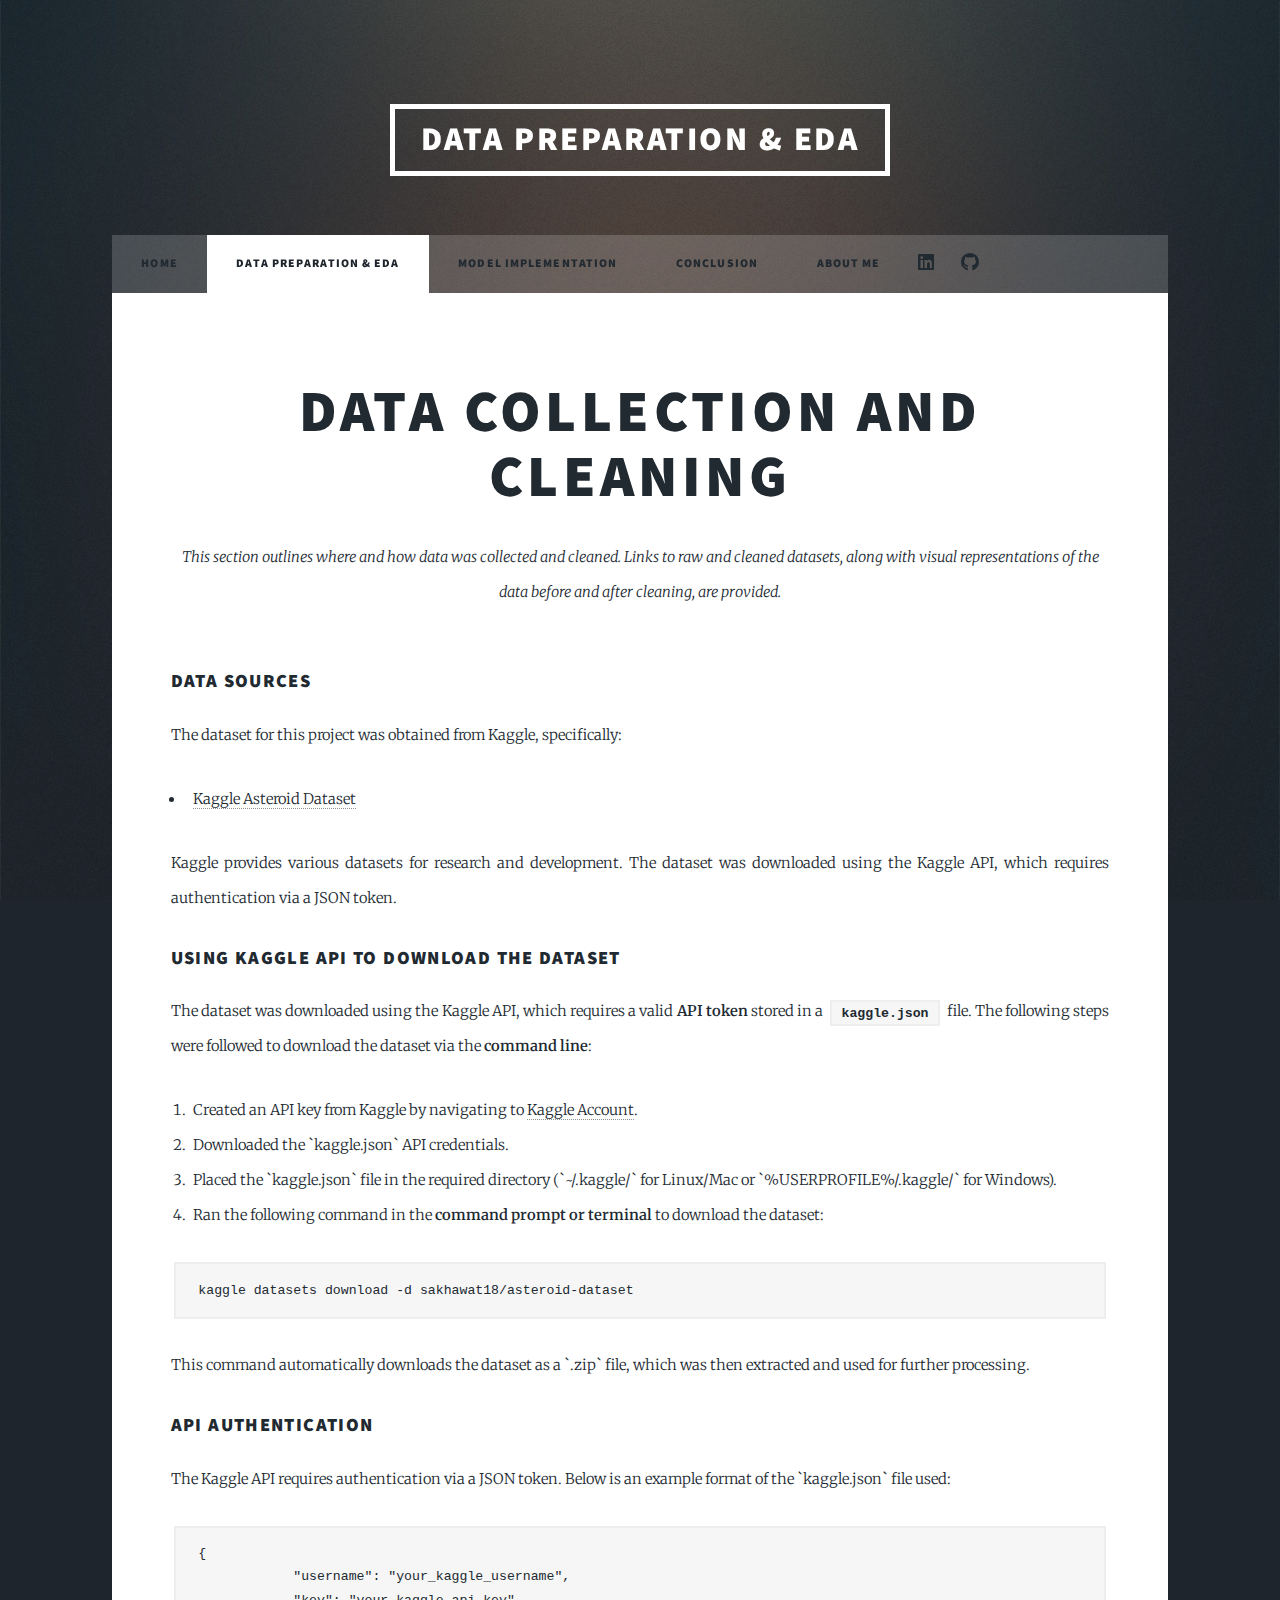
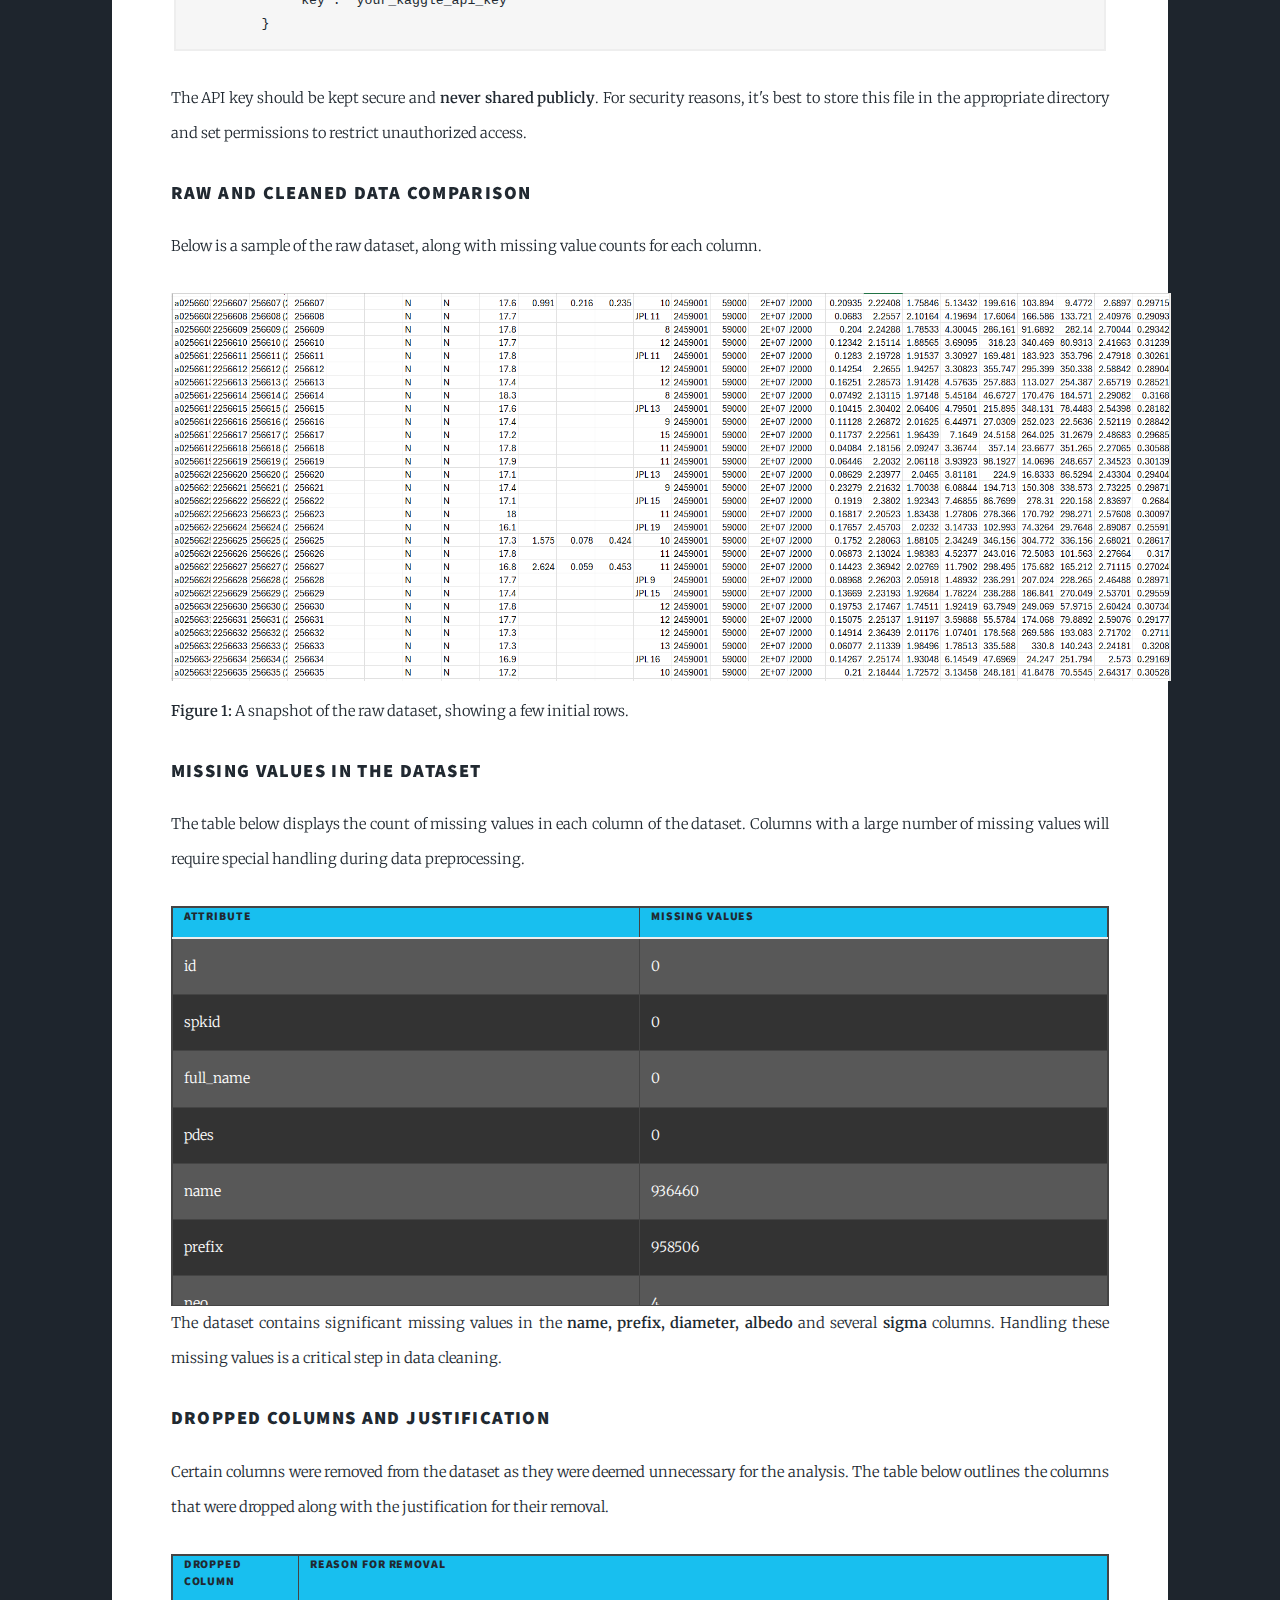
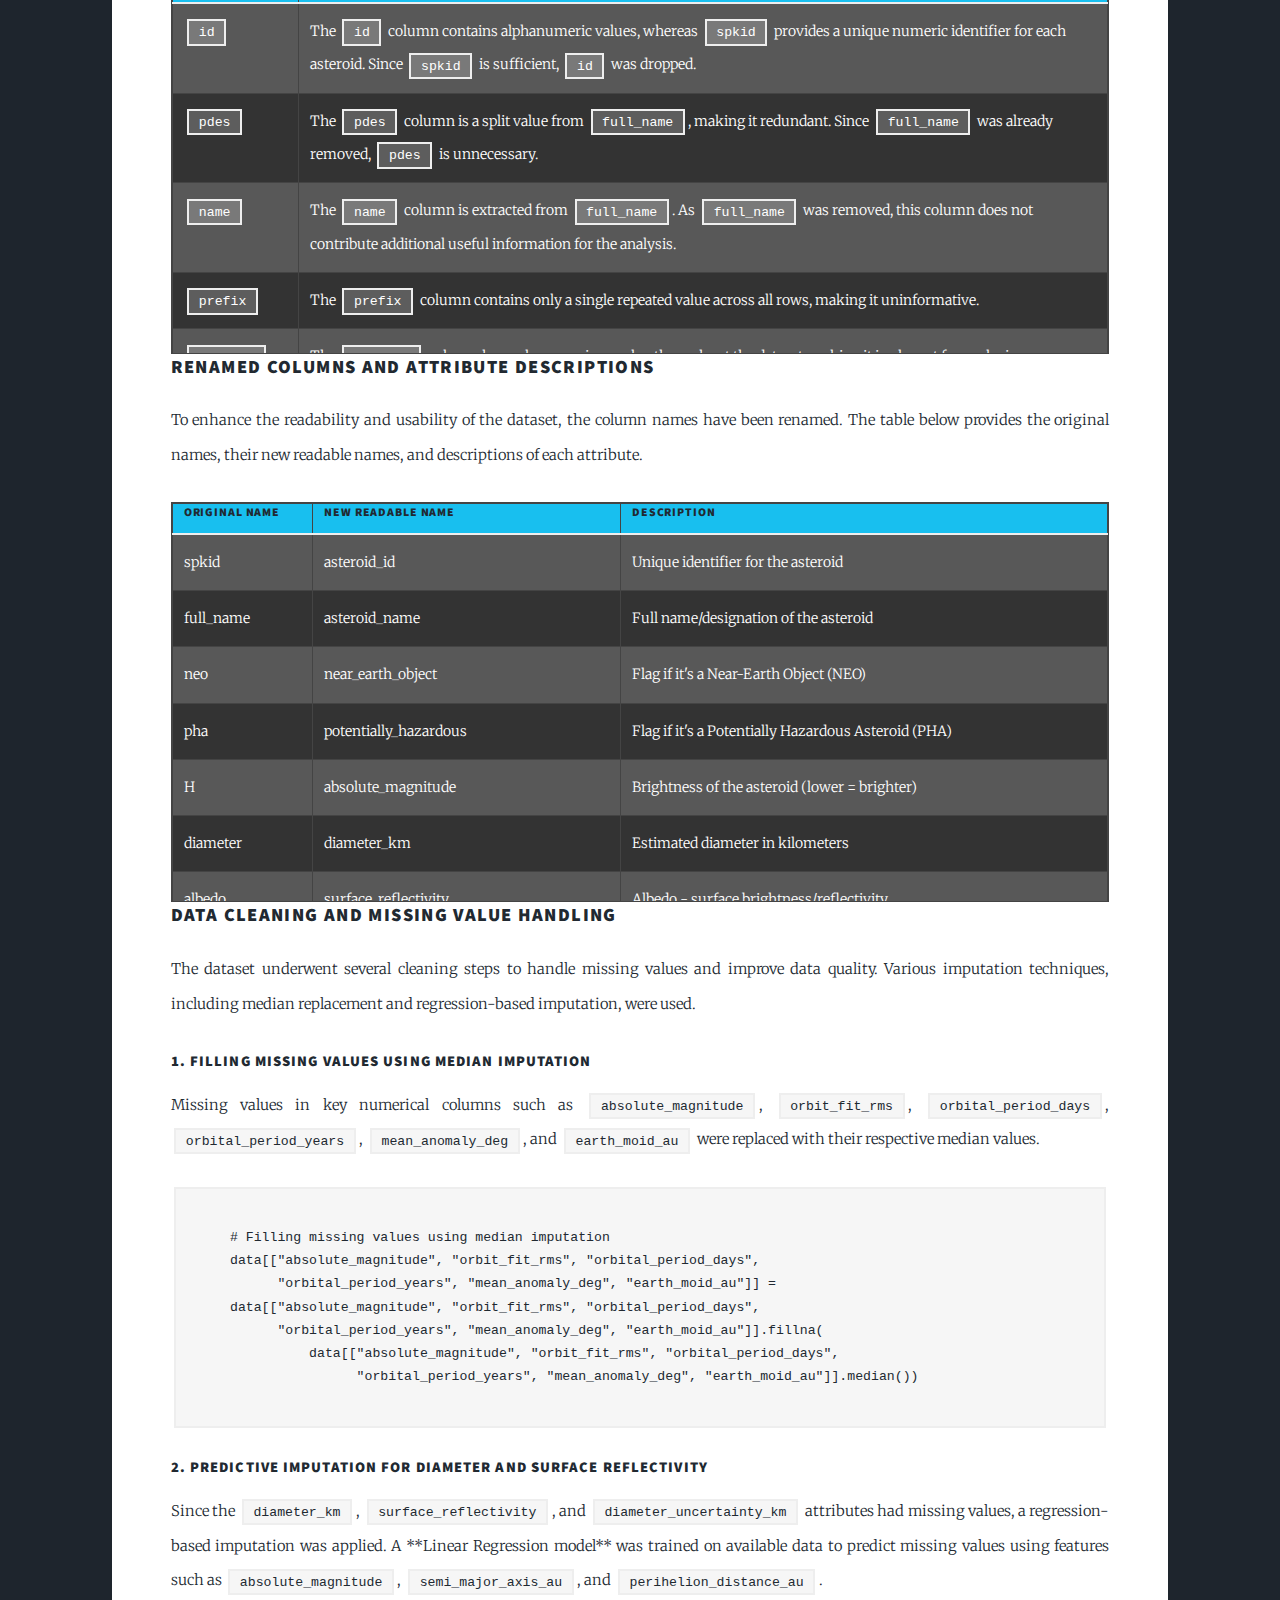
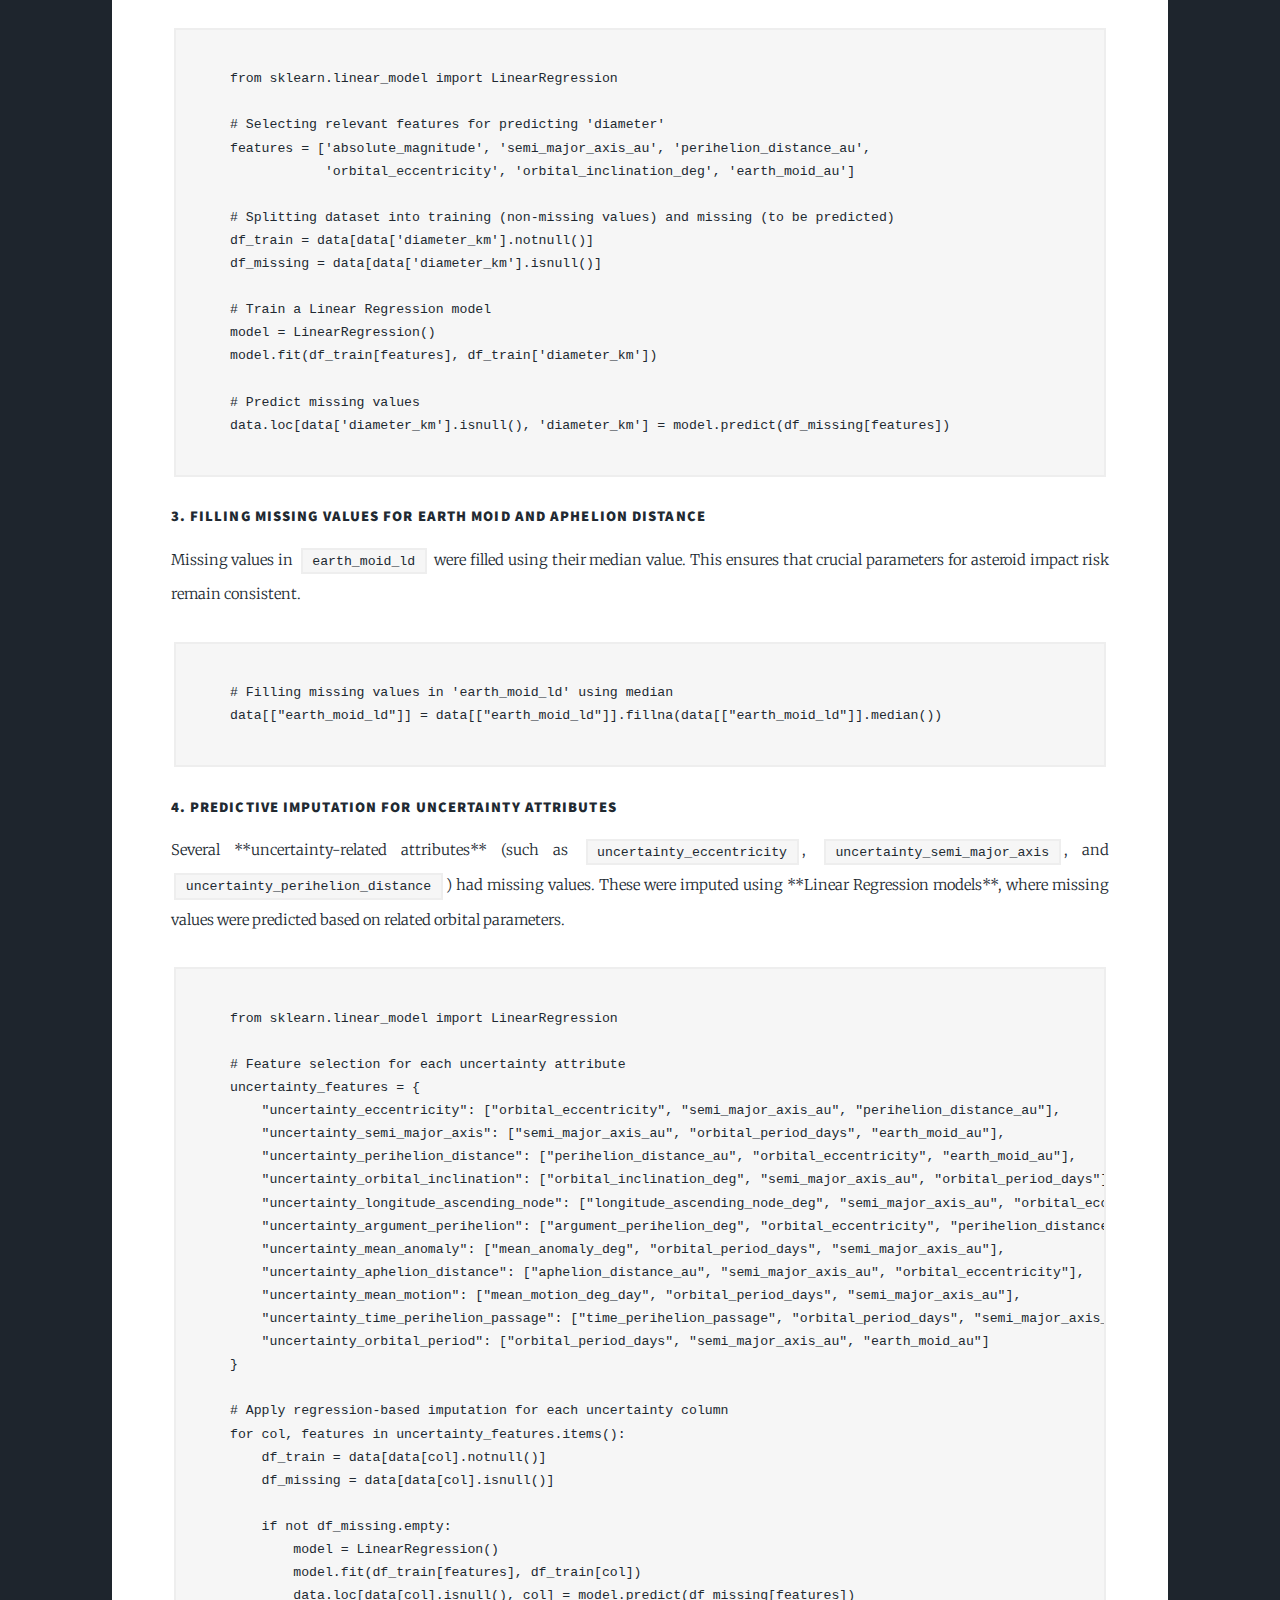
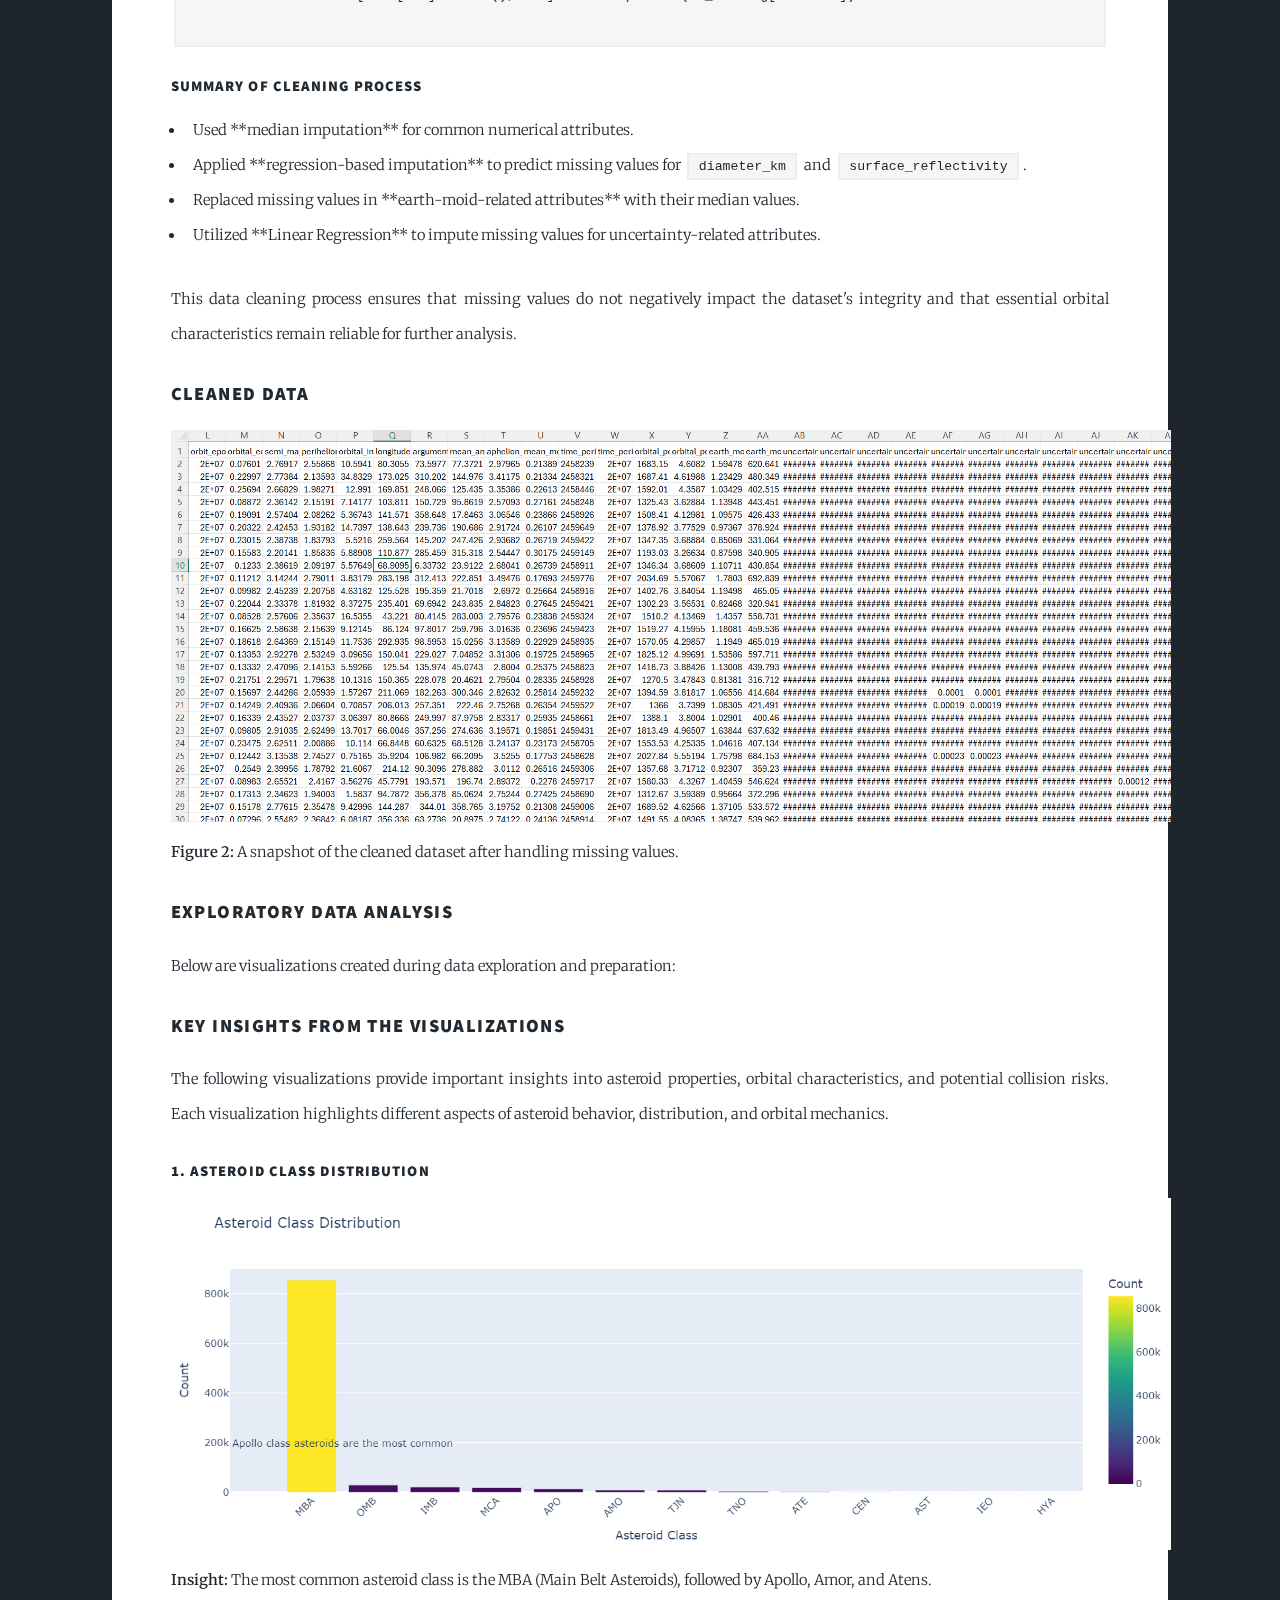
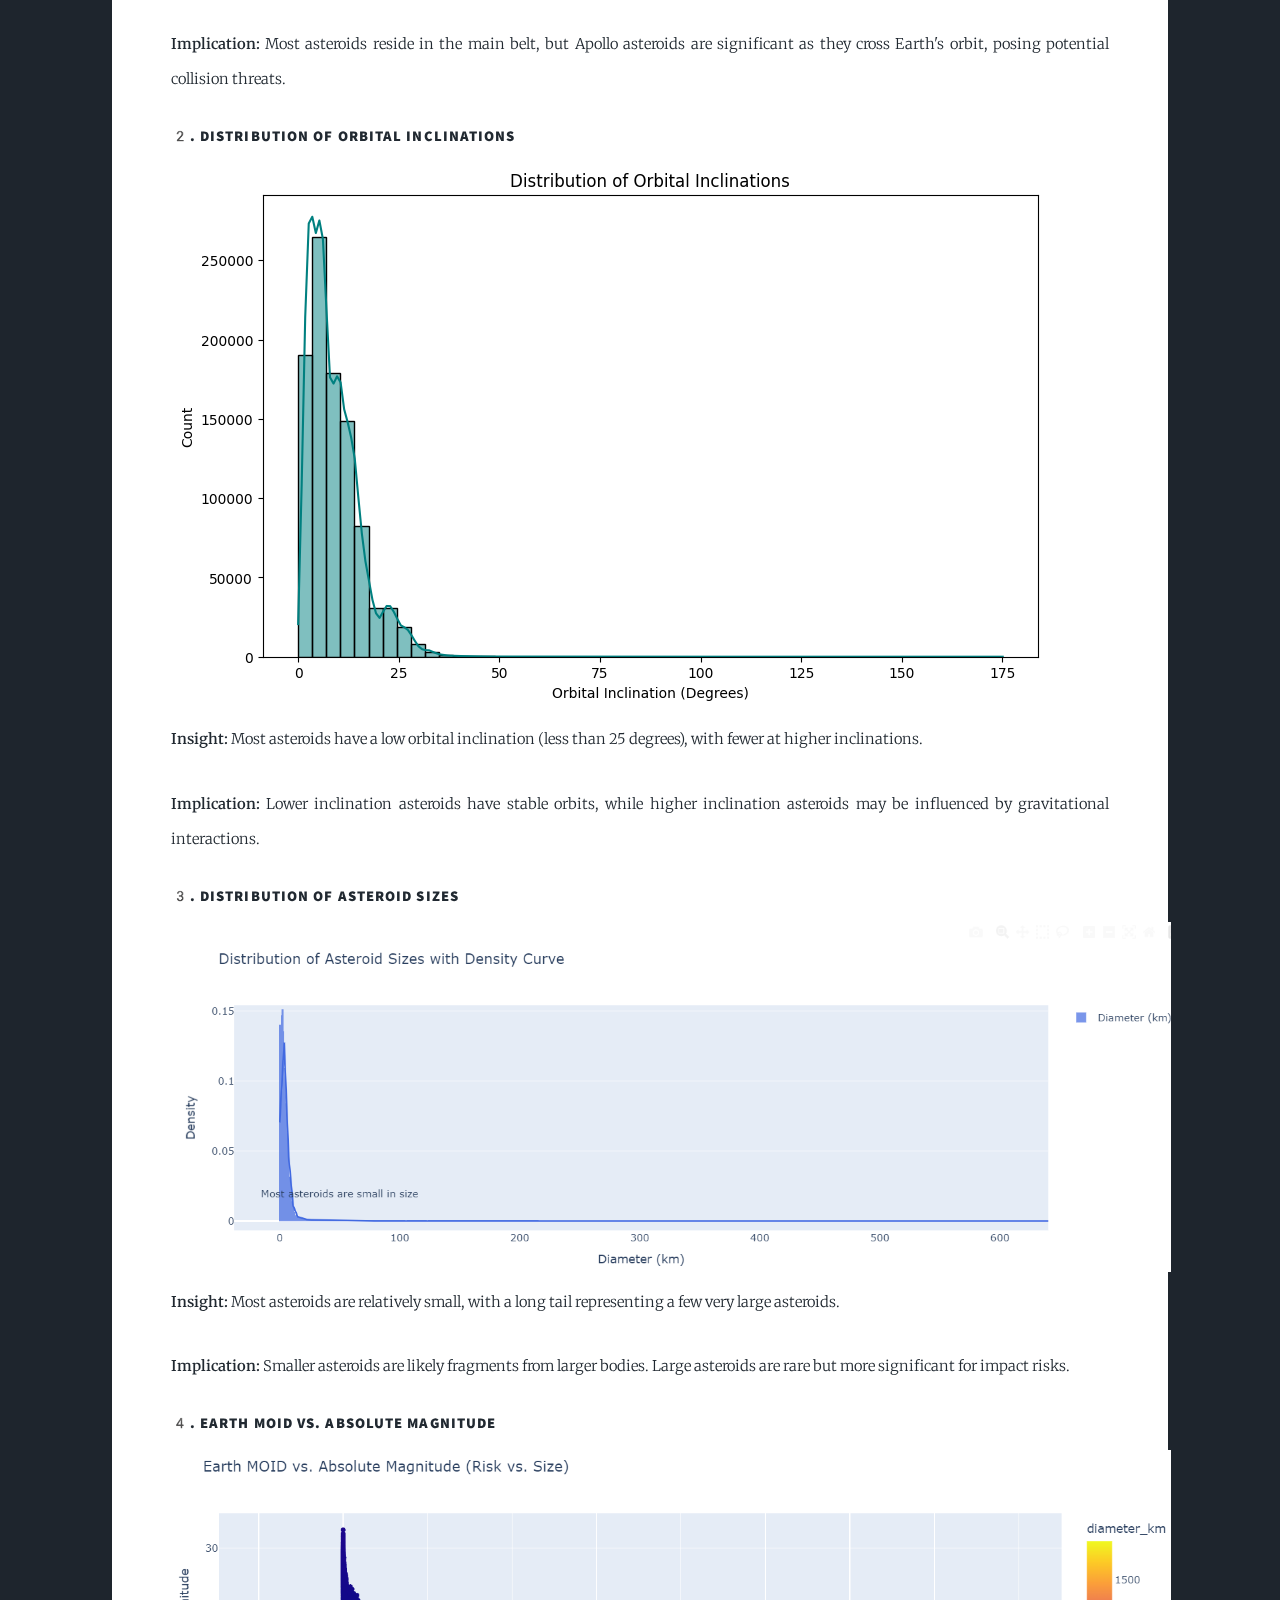
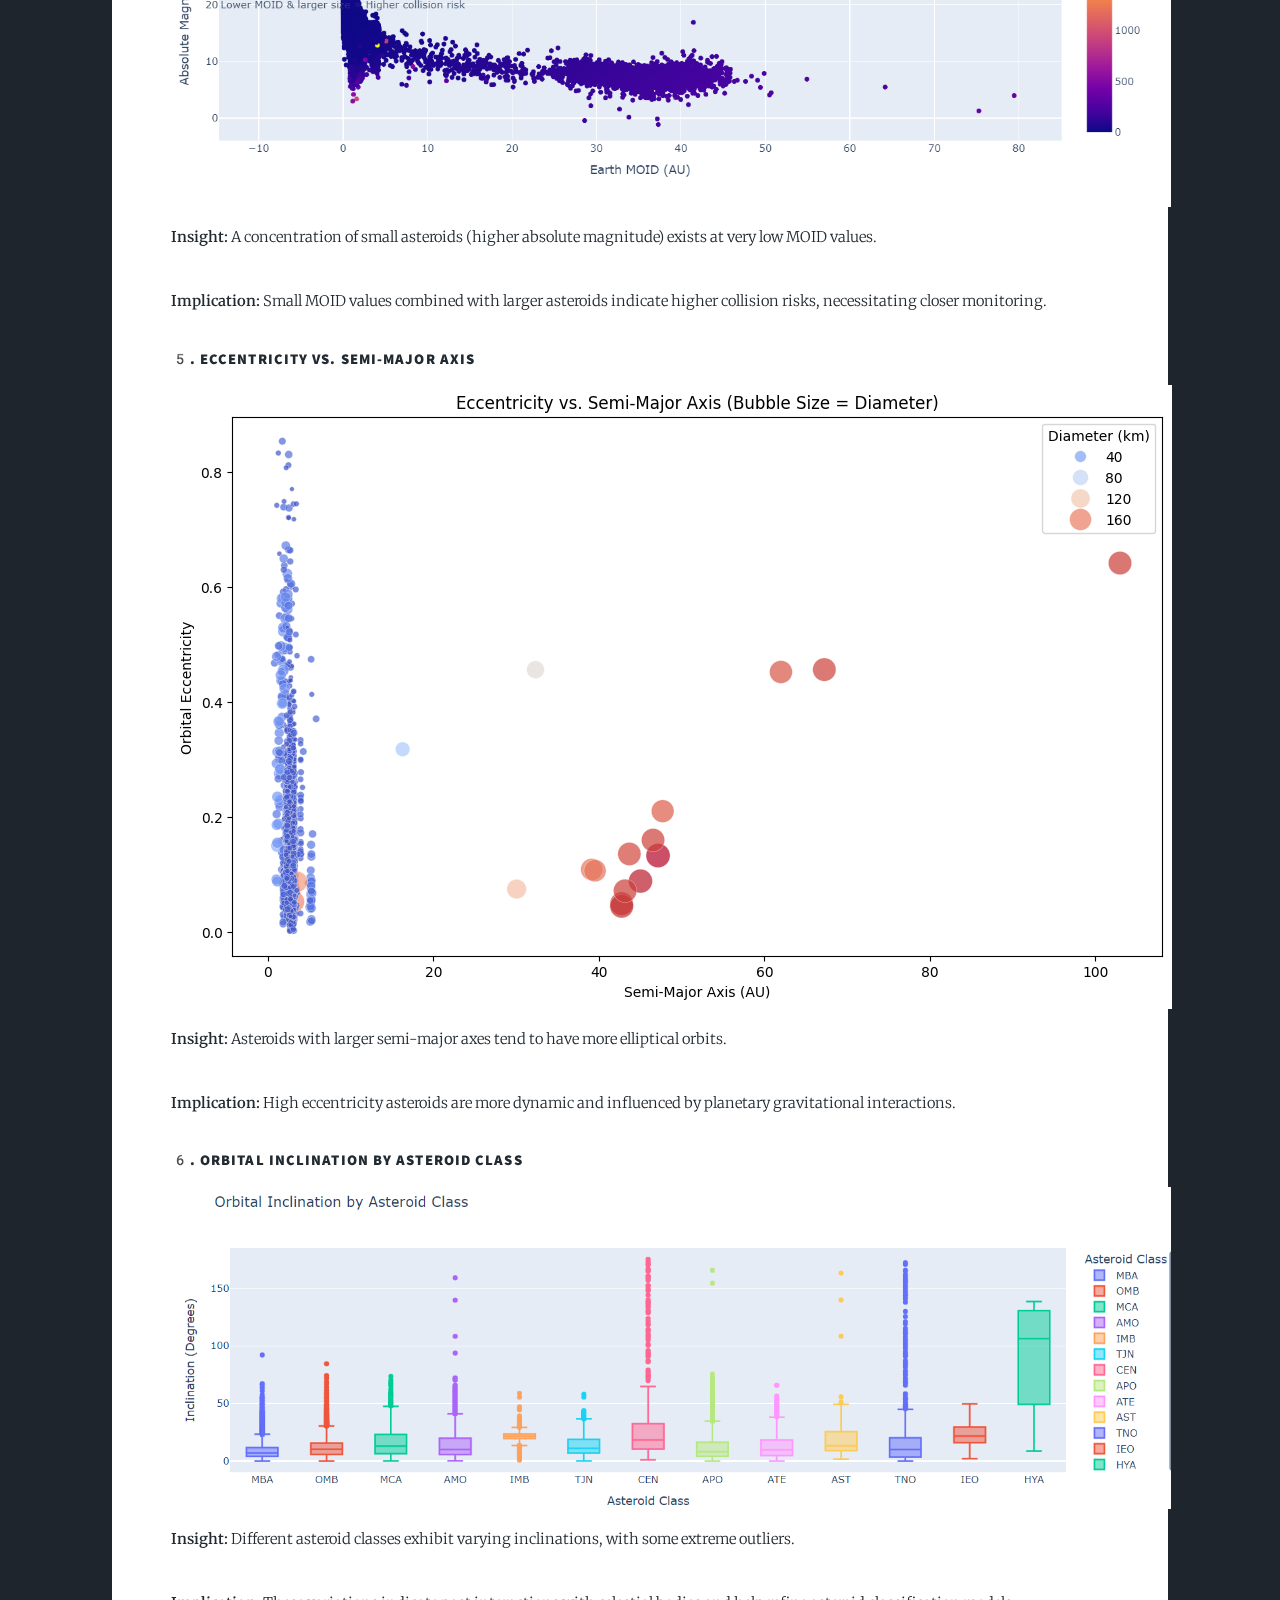
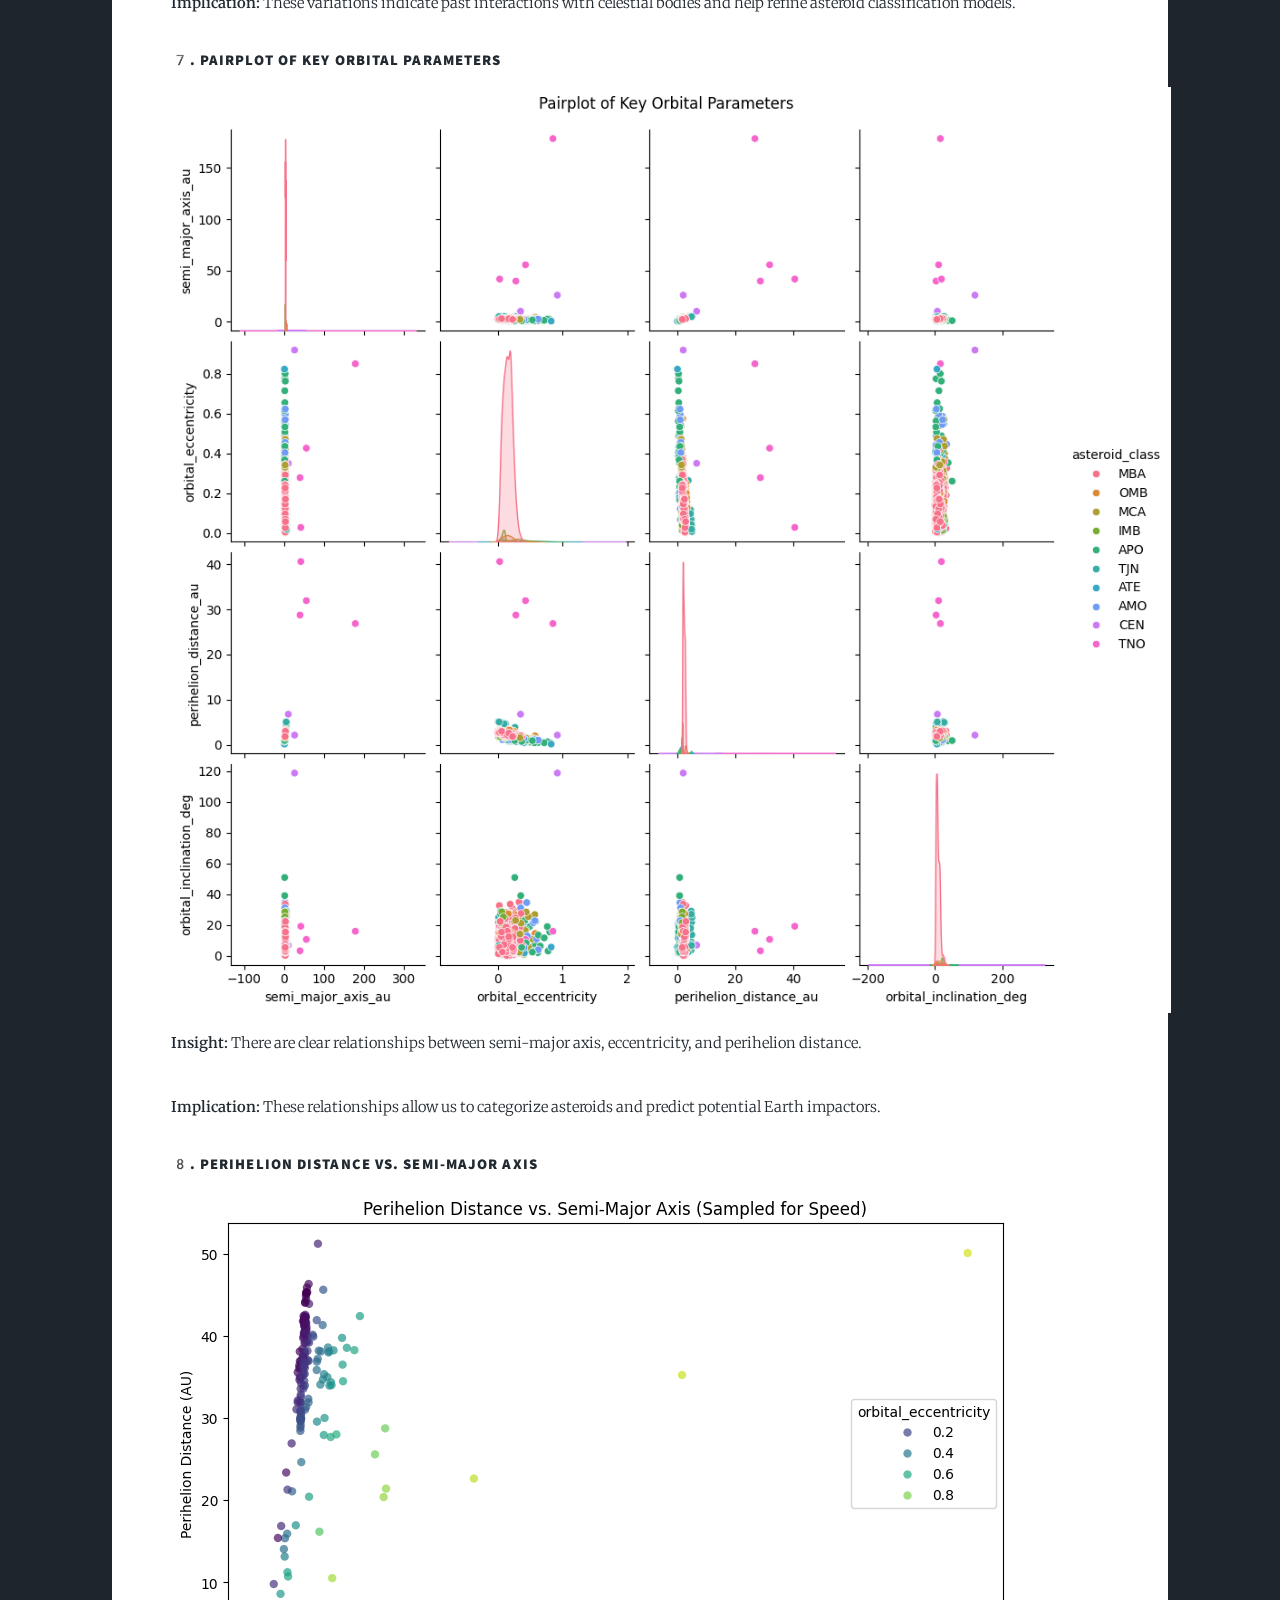
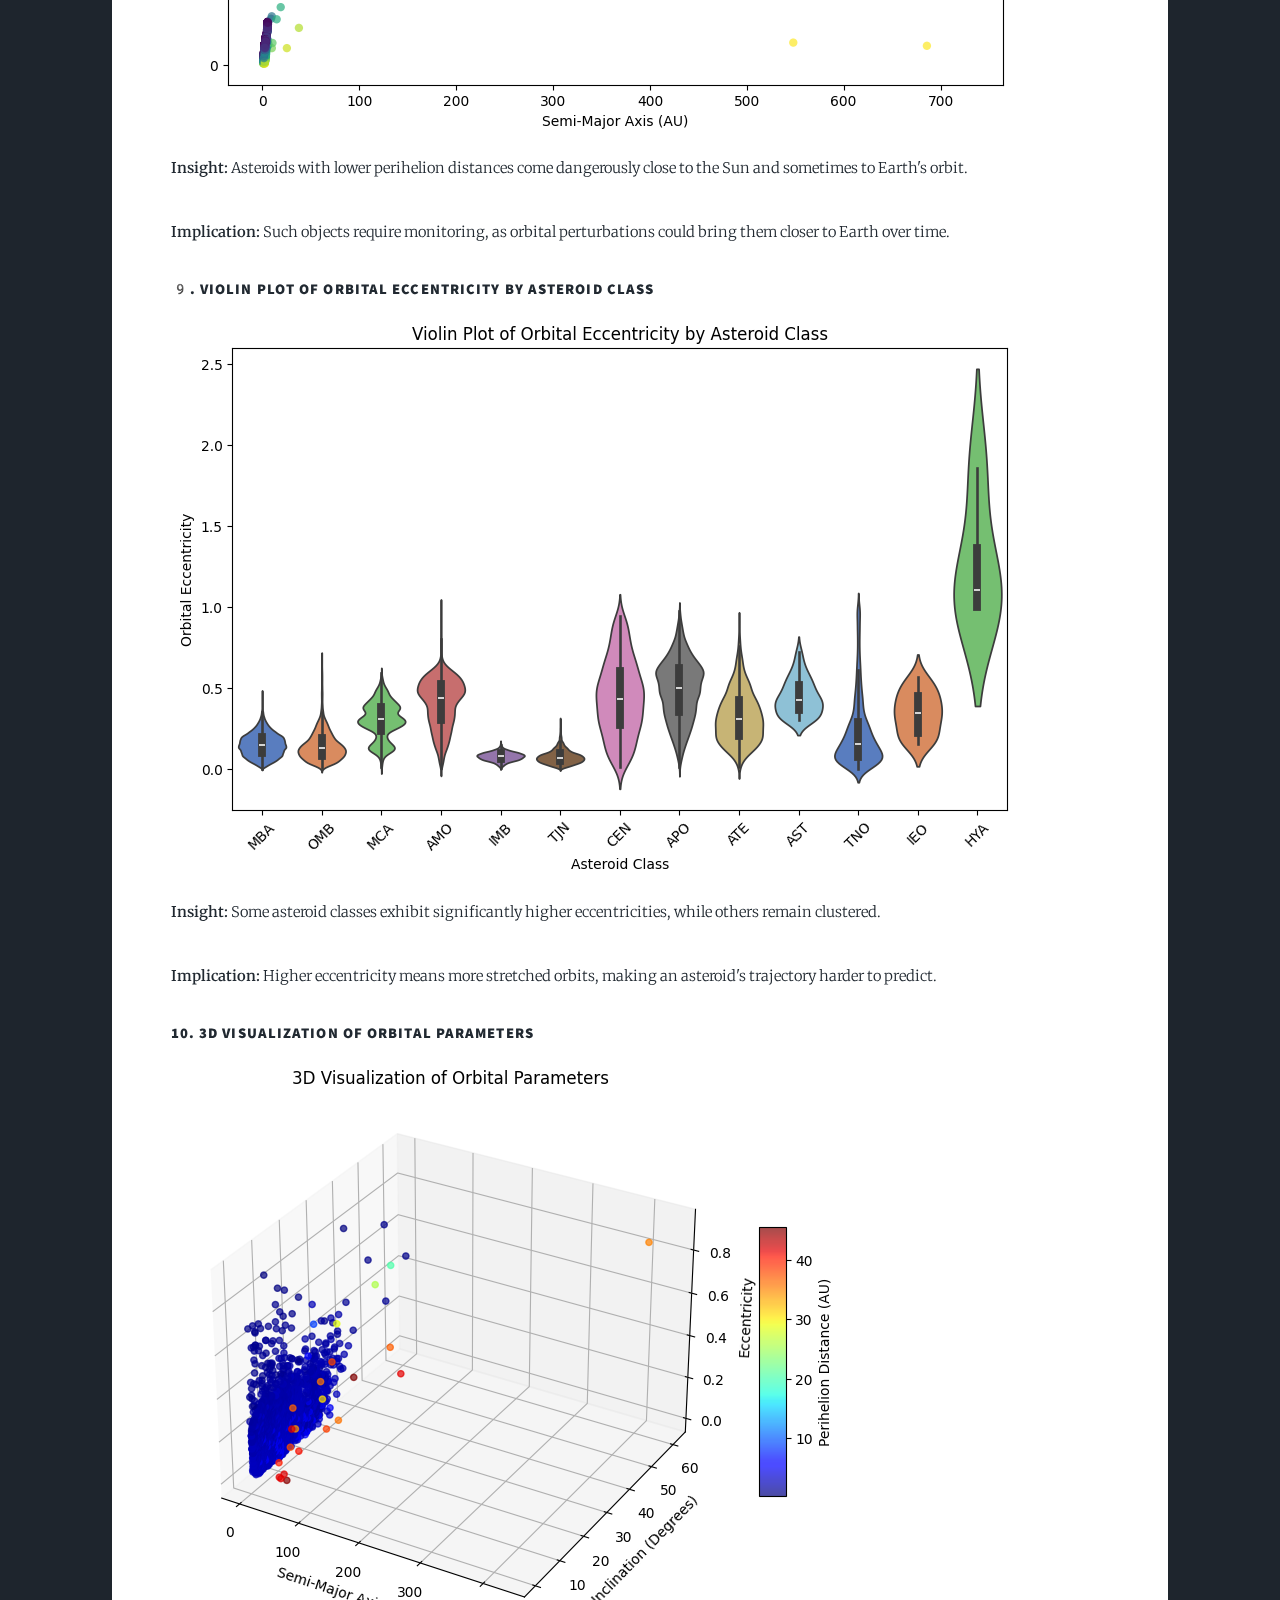
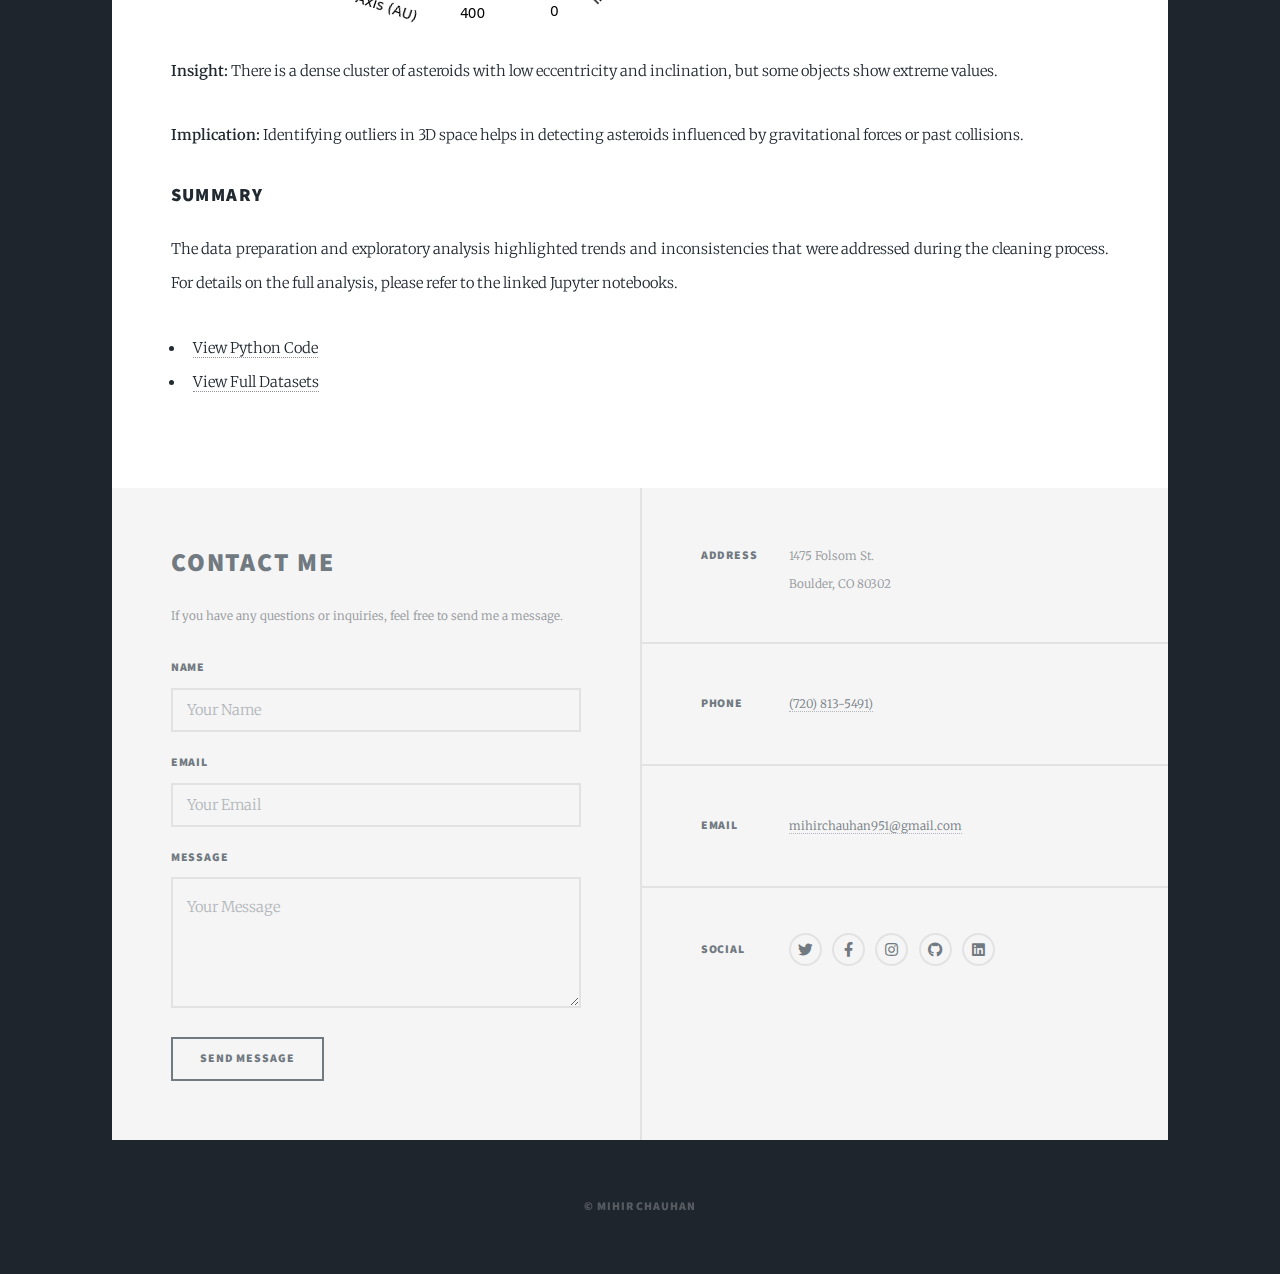
<file: dataprep_eda.html>
<!DOCTYPE html>
<html>
  <head>
    <title>Data Preparation & EDA</title>
    <meta charset="utf-8" />
    <meta
      name="viewport"
      content="width=device-width, initial-scale=1, user-scalable=no"
    />
    <link rel="stylesheet" href="assets/css/main.css" />
    <noscript
      ><link rel="stylesheet" href="assets/css/noscript.css"
    /></noscript>
  </head>
  <body class="is-preload">
    <!-- Wrapper -->
    <div id="wrapper" class="fade-in">
      <!-- Header -->
      <header id="header">
        <a href="#data-prep-content" class="logo scrolly">Data Preparation & EDA</a>
    </header>
    

      <!-- Nav -->
      <nav id="nav">
        <ul class="links">
          <li><a href="index.html">Home</a></li>
          <!-- <li><a href="#introduction">Introduction</a></li> -->
          <li class="active"><a href="dataprep_eda.html">Data Preparation & EDA</a></li>
          <li class="dropdown">
            <a href="#models" class="dropbtn">Model Implementation</a>
            <ul class="dropdown-content">
              <li><a href="#pca">PCA</a></li>
              <li><a href="#clustering">Clustering</a></li>
              <li><a href="#arm">Association Rule Mining</a></li>
              <li><a href="#dt">Decision Trees</a></li>
              <li><a href="#nb">Naïve Bayes</a></li>
              <li><a href="#svm">Support Vector Machines</a></li>
              <li><a href="#regression">Regression</a></li>
            </ul>
          </li>
          <li><a href="#conclusion">Conclusion</a></li>
          <li><a href="#about">About Me</a></li>
        </ul>
		<ul class="icons">
			<!-- <li><a href="#" class="icon brands fa-twitter"><span class="label">Twitter</span></a></li> -->
			<li><a href="https://www.linkedin.com/in/mihirchauhan10/" class="icon brands fa-linkedin"><span class="label">LinkedIn</span></a></li>
			<!-- <li><a href="https://www.instagram.com/_mihir__chauhan_/#" class="icon brands fa-instagram"><span class="label">Instagram</span></a></li> -->
			<li><a href="https://github.com/Mihirchauhan0709" class="icon brands fa-github"><span class="label">GitHub</span></a></li>
		</ul>
      </nav>

      <!-- Main -->
      <div id="main">
        <article class="post">
          <header class="major" id="data-prep-content">
            <h2>Data Collection and Cleaning</h2>
            <p>
              This section outlines where and how data was collected and cleaned. Links to raw and cleaned datasets, along with visual representations of the data before and after cleaning, are provided.
            </p>
          </header>
          
          <!-- Data Collection Section -->
          <section>
            <h3>Data Sources</h3>
            <p>
                The dataset for this project was obtained from Kaggle, specifically:
            </p>
            <ul>
                <li><a href="https://www.kaggle.com/datasets/sakhawat18/asteroid-dataset/data" target="_blank">
                    Kaggle Asteroid Dataset</a></li>
            </ul>
            <p>
                Kaggle provides various datasets for research and development. The dataset was downloaded using the 
                Kaggle API, which requires authentication via a JSON token.
            </p>
        </section>
        
        <!-- API Token & Dataset Download Instructions -->
        <section>
            <h3>Using Kaggle API to Download the Dataset</h3>
            <p>
                The dataset was downloaded using the Kaggle API, which requires a valid <strong>API token</strong> 
                stored in a <code><strong>kaggle.json</strong></code> file.
                The following steps were followed to download the dataset via the <strong>command line</strong>:
            </p>
            <ol>
                <li>Created an API key from Kaggle by navigating to 
                    <a href="https://www.kaggle.com/account" target="_blank">Kaggle Account</a>.</li>
                <li>Downloaded the `kaggle.json` API credentials.</li>
                <li>Placed the `kaggle.json` file in the required directory (`~/.kaggle/` for Linux/Mac or `%USERPROFILE%/.kaggle/` for Windows).</li>
                <li>Ran the following command in the <strong>command prompt or terminal</strong> to download the dataset:</li>
            </ol>
            <pre><code>kaggle datasets download -d sakhawat18/asteroid-dataset</code></pre>
            <p>
                This command automatically downloads the dataset as a `.zip` file, which was then extracted and used for further processing.
            </p>
        </section>
        
        <!-- API Credentials (Do not expose real credentials in production) -->
        <section>
            <h3>API Authentication</h3>
            <p>
                The Kaggle API requires authentication via a JSON token. Below is an example format of the `kaggle.json` file used:
            </p>
            <pre><code>{
            "username": "your_kaggle_username",
            "key": "your_kaggle_api_key"
        }</code></pre>
            <p>
                The API key should be kept secure and <strong>never shared publicly</strong>. For security reasons, it's best to 
                store this file in the appropriate directory and set permissions to restrict unauthorized access.
            </p>
        </section>
        

          <!-- Raw and Clean Data Section -->
          <section>
            <h3>Raw and Cleaned Data Comparison</h3>
            <p>
                Below is a sample of the raw dataset, along with missing value counts for each column.
            </p>
            
            <div class="images">
                <img src="images/raw-data.png" alt="Raw Data Sample" style="width: 1000px;" />
                <p><strong>Figure 1:</strong> A snapshot of the raw dataset, showing a few initial rows.</p>
            </div>
        
            <section>
                <h3>Missing Values in the Dataset</h3>
                <p>
                    The table below displays the count of missing values in each column of the dataset. Columns with a large number of missing values will require special handling during data preprocessing.
                </p>
            
                <div class="table-container">
                    <table>
                        <thead>
                            <tr>
                                <th>Attribute</th>
                                <th>Missing Values</th>
                            </tr>
                        </thead>
                        <tbody>
                            <tr><td>id</td><td>0</td></tr>
                            <tr><td>spkid</td><td>0</td></tr>
                            <tr><td>full_name</td><td>0</td></tr>
                            <tr><td>pdes</td><td>0</td></tr>
                            <tr><td>name</td><td>936460</td></tr>
                            <tr><td>prefix</td><td>958506</td></tr>
                            <tr><td>neo</td><td>4</td></tr>
                            <tr><td>pha</td><td>19921</td></tr>
                            <tr><td>H</td><td>6263</td></tr>
                            <tr><td>diameter</td><td>822315</td></tr>
                            <tr><td>albedo</td><td>823421</td></tr>
                            <tr><td>diameter_sigma</td><td>822443</td></tr>
                            <tr><td>orbit_id</td><td>0</td></tr>
                            <tr><td>epoch</td><td>0</td></tr>
                            <tr><td>epoch_mjd</td><td>0</td></tr>
                            <tr><td>epoch_cal</td><td>0</td></tr>
                            <tr><td>equinox</td><td>0</td></tr>
                            <tr><td>e</td><td>0</td></tr>
                            <tr><td>a</td><td>0</td></tr>
                            <tr><td>q</td><td>0</td></tr>
                            <tr><td>i</td><td>0</td></tr>
                            <tr><td>om</td><td>0</td></tr>
                            <tr><td>w</td><td>0</td></tr>
                            <tr><td>ma</td><td>1</td></tr>
                            <tr><td>ad</td><td>4</td></tr>
                            <tr><td>n</td><td>0</td></tr>
                            <tr><td>tp</td><td>0</td></tr>
                            <tr><td>tp_cal</td><td>0</td></tr>
                            <tr><td>per</td><td>4</td></tr>
                            <tr><td>per_y</td><td>1</td></tr>
                            <tr><td>moid</td><td>19921</td></tr>
                            <tr><td>moid_ld</td><td>127</td></tr>
                            <tr><td>sigma_e</td><td>19922</td></tr>
                            <tr><td>sigma_a</td><td>19922</td></tr>
                            <tr><td>sigma_q</td><td>19922</td></tr>
                            <tr><td>sigma_i</td><td>19922</td></tr>
                            <tr><td>sigma_om</td><td>19922</td></tr>
                            <tr><td>sigma_w</td><td>19922</td></tr>
                            <tr><td>sigma_ma</td><td>19922</td></tr>
                            <tr><td>sigma_ad</td><td>19926</td></tr>
                            <tr><td>sigma_n</td><td>19922</td></tr>
                            <tr><td>sigma_tp</td><td>19922</td></tr>
                            <tr><td>sigma_per</td><td>19926</td></tr>
                            <tr><td>class</td><td>0</td></tr>
                            <tr><td>rms</td><td>2</td></tr>
                        </tbody>
                    </table>
                </div>
            </section>
            
        
            <p>
                The dataset contains significant missing values in the <strong>name, prefix, diameter, albedo</strong> and several <strong>sigma</strong> columns. 
                Handling these missing values is a critical step in data cleaning.
            </p>
        </section>
        <section>
            <h3>Dropped Columns and Justification</h3>
            <p>
                Certain columns were removed from the dataset as they were deemed unnecessary for the analysis. 
                The table below outlines the columns that were dropped along with the justification for their removal.
            </p>
        
            <div class="table-container">
                <table>
                    <thead>
                        <tr>
                            <th>Dropped Column</th>
                            <th>Reason for Removal</th>
                        </tr>
                    </thead>
                    <tbody>
                        <tr>
                            <td><code>id</code></td>
                            <td>
                                The <code>id</code> column contains alphanumeric values, whereas <code>spkid</code> provides a unique numeric identifier for each asteroid. 
                                Since <code>spkid</code> is sufficient, <code>id</code> was dropped.
                            </td>
                        </tr>
                        <tr>
                            <td><code>pdes</code></td>
                            <td>
                                The <code>pdes</code> column is a split value from <code>full_name</code>, making it redundant. 
                                Since <code>full_name</code> was already removed, <code>pdes</code> is unnecessary.
                            </td>
                        </tr>
                        <tr>
                            <td><code>name</code></td>
                            <td>
                                The <code>name</code> column is extracted from <code>full_name</code>. As <code>full_name</code> was removed, this column 
                                does not contribute additional useful information for the analysis.
                            </td>
                        </tr>
                        <tr>
                            <td><code>prefix</code></td>
                            <td>
                                The <code>prefix</code> column contains only a single repeated value across all rows, making it uninformative.
                            </td>
                        </tr>
                        <tr>
                            <td><code>equinox</code></td>
                            <td>
                                The <code>equinox</code> column has only one unique value throughout the dataset, making it irrelevant for analysis.
                            </td>
                        </tr>
                    </tbody>
                </table>
            </div>
        </section>
        

    <h3>Renamed Columns and Attribute Descriptions</h3>
    <p>
        To enhance the readability and usability of the dataset, the column names have been renamed. 
        The table below provides the original names, their new readable names, and descriptions of each attribute.
    </p>

    <div class="table-container">
        <table>
            <thead>
                <tr>
                    <th>Original Name</th>
                    <th>New Readable Name</th>
                    <th>Description</th>
                </tr>
            </thead>
            <tbody>
                <tr><td>spkid</td><td>asteroid_id</td><td>Unique identifier for the asteroid</td></tr>
                <tr><td>full_name</td><td>asteroid_name</td><td>Full name/designation of the asteroid</td></tr>
                <tr><td>neo</td><td>near_earth_object</td><td>Flag if it's a Near-Earth Object (NEO)</td></tr>
                <tr><td>pha</td><td>potentially_hazardous</td><td>Flag if it's a Potentially Hazardous Asteroid (PHA)</td></tr>
                <tr><td>H</td><td>absolute_magnitude</td><td>Brightness of the asteroid (lower = brighter)</td></tr>
                <tr><td>diameter</td><td>diameter_km</td><td>Estimated diameter in kilometers</td></tr>
                <tr><td>albedo</td><td>surface_reflectivity</td><td>Albedo - surface brightness/reflectivity</td></tr>
                <tr><td>diameter_sigma</td><td>diameter_uncertainty_km</td><td>Uncertainty in diameter estimation</td></tr>
                <tr><td>orbit_id</td><td>orbit_solution_id</td><td>Orbit solution reference ID</td></tr>
                <tr><td>epoch</td><td>orbit_epoch</td><td>Epoch (timestamp) of orbital parameters</td></tr>
                <tr><td>epoch_mjd</td><td>orbit_epoch_mjd</td><td>Epoch in Modified Julian Date format</td></tr>
                <tr><td>epoch_cal</td><td>orbit_epoch_calendar</td><td>Epoch in calendar date format</td></tr>
                <tr><td>e</td><td>orbital_eccentricity</td><td>How elongated the orbit is (0 = circular, 1 = parabolic)</td></tr>
                <tr><td>a</td><td>semi_major_axis_au</td><td>Average distance from the Sun (in Astronomical Units)</td></tr>
                <tr><td>q</td><td>perihelion_distance_au</td><td>Closest distance to the Sun (in AU)</td></tr>
                <tr><td>i</td><td>orbital_inclination_deg</td><td>Tilt of the orbit relative to Earth's plane (in degrees)</td></tr>
                <tr><td>om</td><td>longitude_ascending_node_deg</td><td>Longitude of ascending node (where orbit crosses Earth's plane)</td></tr>
                <tr><td>w</td><td>argument_perihelion_deg</td><td>Orientation of the perihelion (closest point to Sun)</td></tr>
                <tr><td>ma</td><td>mean_anomaly_deg</td><td>Position of the asteroid in its orbit (in degrees)</td></tr>
                <tr><td>ad</td><td>aphelion_distance_au</td><td>Farthest distance from the Sun (in AU)</td></tr>
                <tr><td>n</td><td>mean_motion_deg_day</td><td>Orbital speed (degrees per day)</td></tr>
                <tr><td>tp</td><td>time_perihelion_passage</td><td>Time when asteroid reaches perihelion</td></tr>
                <tr><td>tp_cal</td><td>time_perihelion_calendar</td><td>Perihelion passage in calendar format</td></tr>
                <tr><td>per</td><td>orbital_period_days</td><td>Time taken to complete one orbit (in days)</td></tr>
                <tr><td>per_y</td><td>orbital_period_years</td><td>Time taken to complete one orbit (in years)</td></tr>
                <tr><td>moid</td><td>earth_moid_au</td><td>Minimum Orbit Intersection Distance with Earth (in AU)</td></tr>
                <tr><td>moid_ld</td><td>earth_moid_ld</td><td>Earth MOID in Lunar Distances (1 LD = Earth-Moon distance)</td></tr>
                <tr><td>sigma_e</td><td>uncertainty_eccentricity</td><td>Uncertainty in orbital eccentricity</td></tr>
                <tr><td>sigma_a</td><td>uncertainty_semi_major_axis</td><td>Uncertainty in semi-major axis</td></tr>
                <tr><td>sigma_q</td><td>uncertainty_perihelion_distance</td><td>Uncertainty in perihelion distance</td></tr>
                <tr><td>sigma_i</td><td>uncertainty_orbital_inclination</td><td>Uncertainty in orbital inclination</td></tr>
                <tr><td>sigma_om</td><td>uncertainty_longitude_ascending_node</td><td>Uncertainty in longitude of ascending node</td></tr>
                <tr><td>sigma_w</td><td>uncertainty_argument_perihelion</td><td>Uncertainty in argument of perihelion</td></tr>
                <tr><td>sigma_ma</td><td>uncertainty_mean_anomaly</td><td>Uncertainty in mean anomaly</td></tr>
                <tr><td>sigma_ad</td><td>uncertainty_aphelion_distance</td><td>Uncertainty in aphelion distance</td></tr>
                <tr><td>sigma_n</td><td>uncertainty_mean_motion</td><td>Uncertainty in mean motion</td></tr>
                <tr><td>sigma_tp</td><td>uncertainty_time_perihelion_passage</td><td>Uncertainty in time of perihelion passage</td></tr>
                <tr><td>sigma_per</td><td>uncertainty_orbital_period</td><td>Uncertainty in orbital period</td></tr>
                <tr><td>class</td><td>asteroid_class</td><td>Classification of asteroid (Apollo, Amor, etc.)</td></tr>
                <tr><td>rms</td><td>orbit_fit_rms</td><td>Root Mean Square (RMS) residual of orbit fit</td></tr>
            </tbody>
        </table>
    </div>
    <section>
        <h3>Data Cleaning and Missing Value Handling</h3>
        <p>
            The dataset underwent several cleaning steps to handle missing values and improve data quality. 
            Various imputation techniques, including median replacement and regression-based imputation, were used.
        </p>
    
        <h4>1. Filling Missing Values Using Median Imputation</h4>
        <p>
            Missing values in key numerical columns such as <code>absolute_magnitude</code>, 
            <code>orbit_fit_rms</code>, <code>orbital_period_days</code>, <code>orbital_period_years</code>, 
            <code>mean_anomaly_deg</code>, and <code>earth_moid_au</code> were replaced with their respective median values.
        </p>
    
        <!-- Commented Code Snippet -->
        <pre><code>
    # Filling missing values using median imputation
    data[["absolute_magnitude", "orbit_fit_rms", "orbital_period_days", 
          "orbital_period_years", "mean_anomaly_deg", "earth_moid_au"]] = 
    data[["absolute_magnitude", "orbit_fit_rms", "orbital_period_days", 
          "orbital_period_years", "mean_anomaly_deg", "earth_moid_au"]].fillna(
              data[["absolute_magnitude", "orbit_fit_rms", "orbital_period_days", 
                    "orbital_period_years", "mean_anomaly_deg", "earth_moid_au"]].median())
        </code></pre>
    
        <h4>2. Predictive Imputation for Diameter and Surface Reflectivity</h4>
        <p>
            Since the <code>diameter_km</code>, <code>surface_reflectivity</code>, and <code>diameter_uncertainty_km</code> 
            attributes had missing values, a regression-based imputation was applied. 
            A **Linear Regression model** was trained on available data to predict missing values using features such as 
            <code>absolute_magnitude</code>, <code>semi_major_axis_au</code>, and <code>perihelion_distance_au</code>.
        </p>
    
        <!-- Commented Code Snippet -->
        <pre><code>
    from sklearn.linear_model import LinearRegression
    
    # Selecting relevant features for predicting 'diameter'
    features = ['absolute_magnitude', 'semi_major_axis_au', 'perihelion_distance_au', 
                'orbital_eccentricity', 'orbital_inclination_deg', 'earth_moid_au']
    
    # Splitting dataset into training (non-missing values) and missing (to be predicted)
    df_train = data[data['diameter_km'].notnull()]
    df_missing = data[data['diameter_km'].isnull()]
    
    # Train a Linear Regression model
    model = LinearRegression()
    model.fit(df_train[features], df_train['diameter_km'])
    
    # Predict missing values
    data.loc[data['diameter_km'].isnull(), 'diameter_km'] = model.predict(df_missing[features])
        </code></pre>
    
        <h4>3. Filling Missing Values for Earth MOID and Aphelion Distance</h4>
        <p>
            Missing values in <code>earth_moid_ld</code> were filled using their median value. 
            This ensures that crucial parameters for asteroid impact risk remain consistent.
        </p>
    
        <!-- Commented Code Snippet -->
        <pre><code>
    # Filling missing values in 'earth_moid_ld' using median
    data[["earth_moid_ld"]] = data[["earth_moid_ld"]].fillna(data[["earth_moid_ld"]].median())
        </code></pre>
    
        <h4>4. Predictive Imputation for Uncertainty Attributes</h4>
        <p>
            Several **uncertainty-related attributes** (such as <code>uncertainty_eccentricity</code>, 
            <code>uncertainty_semi_major_axis</code>, and <code>uncertainty_perihelion_distance</code>) had missing values. 
            These were imputed using **Linear Regression models**, where missing values were predicted based on related orbital parameters.
        </p>
    
        <!-- Commented Code Snippet -->
        <pre><code>
    from sklearn.linear_model import LinearRegression
    
    # Feature selection for each uncertainty attribute
    uncertainty_features = {
        "uncertainty_eccentricity": ["orbital_eccentricity", "semi_major_axis_au", "perihelion_distance_au"],
        "uncertainty_semi_major_axis": ["semi_major_axis_au", "orbital_period_days", "earth_moid_au"],
        "uncertainty_perihelion_distance": ["perihelion_distance_au", "orbital_eccentricity", "earth_moid_au"],
        "uncertainty_orbital_inclination": ["orbital_inclination_deg", "semi_major_axis_au", "orbital_period_days"],
        "uncertainty_longitude_ascending_node": ["longitude_ascending_node_deg", "semi_major_axis_au", "orbital_eccentricity"],
        "uncertainty_argument_perihelion": ["argument_perihelion_deg", "orbital_eccentricity", "perihelion_distance_au"],
        "uncertainty_mean_anomaly": ["mean_anomaly_deg", "orbital_period_days", "semi_major_axis_au"],
        "uncertainty_aphelion_distance": ["aphelion_distance_au", "semi_major_axis_au", "orbital_eccentricity"],
        "uncertainty_mean_motion": ["mean_motion_deg_day", "orbital_period_days", "semi_major_axis_au"],
        "uncertainty_time_perihelion_passage": ["time_perihelion_passage", "orbital_period_days", "semi_major_axis_au"],
        "uncertainty_orbital_period": ["orbital_period_days", "semi_major_axis_au", "earth_moid_au"]
    }
    
    # Apply regression-based imputation for each uncertainty column
    for col, features in uncertainty_features.items():
        df_train = data[data[col].notnull()]
        df_missing = data[data[col].isnull()]
        
        if not df_missing.empty:
            model = LinearRegression()
            model.fit(df_train[features], df_train[col])
            data.loc[data[col].isnull(), col] = model.predict(df_missing[features])
        </code></pre>
    
        <h4>Summary of Cleaning Process</h4>
        <ul>
            <li>Used **median imputation** for common numerical attributes.</li>
            <li>Applied **regression-based imputation** to predict missing values for <code>diameter_km</code> and <code>surface_reflectivity</code>.</li>
            <li>Replaced missing values in **earth-moid-related attributes** with their median values.</li>
            <li>Utilized **Linear Regression** to impute missing values for uncertainty-related attributes.</li>
        </ul>
    
        <p>
            This data cleaning process ensures that missing values do not negatively impact the dataset's integrity 
            and that essential orbital characteristics remain reliable for further analysis.
        </p>
    </section>
    
        
            <div class="images">
                <h3>Cleaned data</h3>
                <img src="images/cleaned-data.png" alt="Cleaned Data Sample" style="width: 1000px;" />
                <p><strong>Figure 2:</strong> A snapshot of the cleaned dataset after handling missing values.</p>
            </div>
        </section>
        

          <!-- Visualizations Section -->
          <section>
            <h3>Exploratory Data Analysis</h3>
            <p>
              Below are visualizations created during data exploration and preparation:
            </p>
            <section>
                <h3>Key Insights from the Visualizations</h3>
                <p>
                    The following visualizations provide important insights into asteroid properties, orbital characteristics, and potential collision risks.
                    Each visualization highlights different aspects of asteroid behavior, distribution, and orbital mechanics.
                </p>
            
                <div class="visual-insights">
                    <div class="insight">
                        <h4>1. Asteroid Class Distribution</h4>
                        <img src="images/asteroid_class_distribution.png" alt="Asteroid Class Distribution" width="1000px" />
                        <p><strong>Insight:</strong> The most common asteroid class is the MBA (Main Belt Asteroids), followed by Apollo, Amor, and Atens.</p>
                        <p><strong>Implication:</strong> Most asteroids reside in the main belt, but Apollo asteroids are significant as they cross Earth's orbit, posing potential collision threats.</p>
                    </div>
            
                    <div class="insight">
                        <h4>2️. Distribution of Orbital Inclinations</h4>
                        <img src="images/orbital_inclination_distribution.png" alt="Orbital Inclination Distribution" />
                        <p><strong>Insight:</strong> Most asteroids have a low orbital inclination (less than 25 degrees), with fewer at higher inclinations.</p>
                        <p><strong>Implication:</strong> Lower inclination asteroids have stable orbits, while higher inclination asteroids may be influenced by gravitational interactions.</p>
                    </div>
            
                    <div class="insight">
                        <h4>3️. Distribution of Asteroid Sizes</h4>
                        <img src="images/asteroid_size_distribution.png" alt="Asteroid Size Distribution" width="1000px" />
                        <p><strong>Insight:</strong> Most asteroids are relatively small, with a long tail representing a few very large asteroids.</p>
                        <p><strong>Implication:</strong> Smaller asteroids are likely fragments from larger bodies. Large asteroids are rare but more significant for impact risks.</p>
                    </div>
            
                    <div class="insight">
                        <h4>4️. Earth MOID vs. Absolute Magnitude</h4>
                        <img src="images/earth_moid_vs_magnitude.png" alt="Earth MOID vs Absolute Magnitude" width="1000px" />
                        <p><strong>Insight:</strong> A concentration of small asteroids (higher absolute magnitude) exists at very low MOID values.</p>
                        <p><strong>Implication:</strong> Small MOID values combined with larger asteroids indicate higher collision risks, necessitating closer monitoring.</p>
                    </div>
            
                    <div class="insight">
                        <h4>5️. Eccentricity vs. Semi-Major Axis</h4>
                        <img src="images/eccentricity_vs_semi_major_axis.png" alt="Eccentricity vs Semi-Major Axis" />
                        <p><strong>Insight:</strong> Asteroids with larger semi-major axes tend to have more elliptical orbits.</p>
                        <p><strong>Implication:</strong> High eccentricity asteroids are more dynamic and influenced by planetary gravitational interactions.</p>
                    </div>
            
                    <div class="insight">
                        <h4>6️. Orbital Inclination by Asteroid Class</h4>
                        <img src="images/orbital_inclination_by_class.png" alt="Orbital Inclination by Asteroid Class" width="1000px" />
                        <p><strong>Insight:</strong> Different asteroid classes exhibit varying inclinations, with some extreme outliers.</p>
                        <p><strong>Implication:</strong> These variations indicate past interactions with celestial bodies and help refine asteroid classification models.</p>
                    </div>
            
                    <div class="insight">
                        <h4>7️. Pairplot of Key Orbital Parameters</h4>
                        <img src="images/pairplot_orbital_parameters.png" alt="Pairplot of Orbital Parameters" width="1000px" />
                        <p><strong>Insight:</strong> There are clear relationships between semi-major axis, eccentricity, and perihelion distance.</p>
                        <p><strong>Implication:</strong> These relationships allow us to categorize asteroids and predict potential Earth impactors.</p>
                    </div>
            
                    <div class="insight">
                        <h4>8️. Perihelion Distance vs. Semi-Major Axis</h4>
                        <img src="images/perihelion_vs_semi_major.png" alt="Perihelion Distance vs Semi-Major Axis" />
                        <p><strong>Insight:</strong> Asteroids with lower perihelion distances come dangerously close to the Sun and sometimes to Earth's orbit.</p>
                        <p><strong>Implication:</strong> Such objects require monitoring, as orbital perturbations could bring them closer to Earth over time.</p>
                    </div>
            
                    <div class="insight">
                        <h4>9️. Violin Plot of Orbital Eccentricity by Asteroid Class</h4>
                        <img src="images/violin_plot_eccentricity.png" alt="Violin Plot of Orbital Eccentricity" />
                        <p><strong>Insight:</strong> Some asteroid classes exhibit significantly higher eccentricities, while others remain clustered.</p>
                        <p><strong>Implication:</strong> Higher eccentricity means more stretched orbits, making an asteroid's trajectory harder to predict.</p>
                    </div>
            
                    <div class="insight">
                        <h4>10. 3D Visualization of Orbital Parameters</h4>
                        <img src="images/3d_orbital_parameters.png" alt="3D Visualization of Orbital Parameters" />
                        <p><strong>Insight:</strong> There is a dense cluster of asteroids with low eccentricity and inclination, but some objects show extreme values.</p>
                        <p><strong>Implication:</strong> Identifying outliers in 3D space helps in detecting asteroids influenced by gravitational forces or past collisions.</p>
                    </div>
                </div>
            </section>
            
          </section>

          <!-- Summary Section -->
          <section>
            <h3>Summary</h3>
            <p>
              The data preparation and exploratory analysis highlighted trends and inconsistencies that were addressed during the cleaning process. For details on the full analysis, please refer to the linked Jupyter notebooks.
            </p>
            <ul>
              <li><a href="https://github.com/" target="_blank">View Python Code</a></li>
              <li><a href="https://www.kaggle.com/datasets/sakhawat18/asteroid-dataset/data" target="_blank">View Full Datasets</a></li>
            </ul>
          </section>
        </article>
      </div>

     <!-- Footer -->
     <footer id="footer">
        <section id="contact">
            <h2>Contact Me</h2>
            <p>If you have any questions or inquiries, feel free to send me a message.</p>
    
            <form id="contact-form" onsubmit="SendMail(); return false;">
                <div class="fields">
                    <div class="field">
                        <label for="name">Name</label>
                        <input type="text" id="name" name="name" placeholder="Your Name" required />
                    </div>
                    <div class="field">
                        <label for="email">Email</label>
                        <input type="email" id="email" name="email" placeholder="Your Email" required />
                    </div>
                    <div class="field">
                        <label for="message">Message</label>
                        <textarea id="message" name="message" placeholder="Your Message" rows="3" required></textarea>
                    </div>
                </div>
                <ul class="actions">
                    <li><button type="submit" class="button">Send Message</button></li>
                </ul>
            </form>
        </section>
    
    <section class="split contact">
      <section class="alt">
        <h3>Address</h3>
        <p>
          1475 Folsom St.<br />
          Boulder, CO 80302
        </p>
      </section>
      <section>
        <h3>Phone</h3>
        <p><a href="#">(720) 813-5491)</a></p>
      </section>
      <section>
        <h3>Email</h3>
        <p><a href="#">mihirchauhan951@gmail.com</a></p>
      </section>
      <section>
        <h3>Social</h3>
        <ul class="icons alt">
          <li>
            <a href="https://x.com/mihir_0702" class="icon brands alt fa-twitter"
              ><span class="label">Twitter</span></a
            >
          </li>
          <li>
            <a href="https://www.facebook.com/mihir.chauhan.503" class="icon brands alt fa-facebook-f"
              ><span class="label">Facebook</span></a
            >
          </li>
          <li>
            <a href="https://www.instagram.com/_mihir__chauhan_/#" class="icon brands alt fa-instagram"
              ><span class="label">Instagram</span></a
            >
          </li>
          <li>
            <a href="https://github.com/Mihirchauhan0709" class="icon brands alt fa-github"
              ><span class="label">GitHub</span></a
            >
          </li>
          <li>
            <a href="https://www.linkedin.com/in/mihirchauhan10/" class="icon brands alt fa-linkedin"
              ><span class="label">LinkedIn</span></a
            >
          </li>
        </ul>
      </section>
    </section>
  </footer>

  <!-- Copyright -->
  <div id="copyright">
    <ul>
      <li>&copy; Mihir Chauhan</li>
      <!-- <li>Design: <a href="https://html5up.net">HTML5 UP</a></li> -->
    </ul>
  </div>
</div>

    <!-- Scripts -->
    <script src="assets/js/jquery.min.js"></script>
    <script src="assets/js/jquery.scrollex.min.js"></script>
    <script src="assets/js/jquery.scrolly.min.js"></script>
    <script src="assets/js/browser.min.js"></script>
    <script src="assets/js/breakpoints.min.js"></script>
    <script src="assets/js/util.js"></script>
    <script src="assets/js/main.js"></script>
  </body>
</html>
</file>
<file: assets/css/main.css>
@import url(fontawesome-all.min.css);
@import url("https://fonts.googleapis.com/css?family=Merriweather:300,700,300italic,700italic|Source+Sans+Pro:900");

/*
	Massively by HTML5 UP
	html5up.net | @ajlkn
	Free for personal and commercial use under the CCA 3.0 license (html5up.net/license)
*/

html, body, div, span, applet, object,
iframe, h1, h2, h3, h4, h5, h6, p, blockquote,
pre, a, abbr, acronym, address, big, cite,
code, del, dfn, em, img, ins, kbd, q, s, samp,
small, strike, strong, sub, sup, tt, var, b,
u, i, center, dl, dt, dd, ol, ul, li, fieldset,
form, label, legend, table, caption, tbody,
tfoot, thead, tr, th, td, article, aside,
canvas, details, embed, figure, figcaption,
footer, header, hgroup, menu, nav, output, ruby,
section, summary, time, mark, audio, video {
	margin: 0;
	padding: 0;
	border: 0;
	font-size: 100%;
	font: inherit;
	vertical-align: baseline;}

article, aside, details, figcaption, figure,
footer, header, hgroup, menu, nav, section {
	display: block;}

body {
	line-height: 1;
}

ol, ul {
	list-style: none;
}

blockquote, q {
	quotes: none;
}

	blockquote:before, blockquote:after, q:before, q:after {
		content: '';
		content: none;
	}

table {
	border-collapse: collapse;
	border-spacing: 0;
}

body {
	-webkit-text-size-adjust: none;
}

mark {
	background-color: transparent;
	color: inherit;
}

input::-moz-focus-inner {
	border: 0;
	padding: 0;
}

input, select, textarea {
	-moz-appearance: none;
	-webkit-appearance: none;
	-ms-appearance: none;
	appearance: none;
}

/* Basic */

	@-ms-viewport {
		width: device-width;
	}

	body {
		-ms-overflow-style: scrollbar;
	}

	@media screen and (max-width: 480px) {

		html, body {
			min-width: 320px;
		}

	}

	html {
		box-sizing: border-box;
	}

	*, *:before, *:after {
		box-sizing: inherit;
	}

	body {
		background-color: #1e252d;
	}

		body.is-preload *, body.is-preload *:before, body.is-preload *:after {
			-moz-animation: none !important;
			-webkit-animation: none !important;
			-ms-animation: none !important;
			animation: none !important;
			-moz-transition: none !important;
			-webkit-transition: none !important;
			-ms-transition: none !important;
			transition: none !important;
		}

/* Type */

	html {
		font-size: 16pt;
	}

		@media screen and (max-width: 1680px) {

			html {
				font-size: 12pt;
			}

		}

		@media screen and (max-width: 1280px) {

			html {
				font-size: 11pt;
			}

		}

		@media screen and (max-width: 360px) {

			html {
				font-size: 10pt;
			}

		}

	body {
		color: #212931;
	}

	body, input, select, textarea {
		font-family: "Merriweather", Georgia, serif;
		font-weight: 300;
		font-size: 1rem;
		line-height: 2.375;
	}

	a {
		-moz-transition: color 0.2s ease-in-out, background-color 0.2s ease-in-out, border-color 0.2s ease-in-out, box-shadow 0.2s ease-in-out;
		-webkit-transition: color 0.2s ease-in-out, background-color 0.2s ease-in-out, border-color 0.2s ease-in-out, box-shadow 0.2s ease-in-out;
		-ms-transition: color 0.2s ease-in-out, background-color 0.2s ease-in-out, border-color 0.2s ease-in-out, box-shadow 0.2s ease-in-out;
		transition: color 0.2s ease-in-out, background-color 0.2s ease-in-out, border-color 0.2s ease-in-out, box-shadow 0.2s ease-in-out;
		border-bottom: dotted 1px;
		text-decoration: none;
	}

		a:hover {
			border-bottom-color: transparent;
		}

	strong, b {
		font-weight: 600;
	}

	em, i {
		font-style: italic;
	}

	p {
		text-align: justify;
		margin: 0 0 2rem 0;
	}

	h1, h2, h3, h4, h5, h6 {
		font-family: "Source Sans Pro", Helvetica, sans-serif;
		font-weight: 900;
		line-height: 1.5;
		letter-spacing: 0.075em;
		text-transform: uppercase;
		margin: 0 0 1rem 0;
	}

		h1 a, h2 a, h3 a, h4 a, h5 a, h6 a {
			border-bottom: 0;
			color: inherit;
			text-decoration: none;
		}

	h1 {
		font-size: 4rem;
		line-height: 1.1;
		margin: 0 0 2rem 0;
	}

	h2 {
		font-size: 1.75rem;
		line-height: 1.3;
		margin: 0 0 1.5rem 0;
	}

	h3 {
		font-size: 1.25rem;
		margin: 0 0 1.5rem 0;
	}

	h4 {
		font-size: 1rem;
	}

	h5 {
		font-size: 0.9rem;
	}

	h6 {
		font-size: 0.8rem;
	}

	sub {
		font-size: 0.8rem;
		position: relative;
		top: 0.5rem;
	}

	sup {
		font-size: 0.8rem;
		position: relative;
		top: -0.5rem;
	}

	blockquote {
		border-left: solid 4px;
		font-style: italic;
		margin: 0 0 2rem 0;
		padding: 0.5rem 0 0.5rem 2rem;
	}

	code {
		border: solid 2px;
		font-family: "Courier New", monospace;
		font-size: 0.9rem;
		margin: 0 0.25rem;
		padding: 0.25rem 0.65rem;
	}

	pre {
		-webkit-overflow-scrolling: touch;
		font-family: "Courier New", monospace;
		font-size: 0.9rem;
		margin: 0 0 2rem 0;
	}

		pre code {
			display: block;
			line-height: 1.75;
			padding: 1rem 1.5rem;
			overflow-x: auto;
		}

	hr {
		border: 0;
		border-bottom: solid 2px;
		margin: 3rem 0;
	}

		hr.major {
			margin: 5rem 0;
		}

	.align-left {
		text-align: left;
	}

	.align-center {
		text-align: center;
	}

	.align-right {
		text-align: right;
	}

	input, select, textarea {
		color: #212931;
	}

	a {
		color: #212931;
		border-bottom-color: rgba(33, 41, 49, 0.5);
	}

		a:hover {
			border-bottom-color: transparent;
			color: #18bfef !important;
		}

	strong, b {
		color: #212931;
	}

	h1, h2, h3, h4, h5, h6 {
		color: #212931;
	}

	blockquote {
		border-left-color: #eeeeee;
	}

	code {
		background: rgba(220, 220, 220, 0.25);
		border-color: #eeeeee;
	}

	hr {
		border-bottom-color: #eeeeee;
	}

/* Row */

	.row {
		display: flex;
		flex-wrap: wrap;
		box-sizing: border-box;
		align-items: stretch;
	}

		.row > * {
			box-sizing: border-box;
		}

		.row.gtr-uniform > * > :last-child {
			margin-bottom: 0;
		}

		.row.aln-left {
			justify-content: flex-start;
		}

		.row.aln-center {
			justify-content: center;
		}

		.row.aln-right {
			justify-content: flex-end;
		}

		.row.aln-top {
			align-items: flex-start;
		}

		.row.aln-middle {
			align-items: center;
		}

		.row.aln-bottom {
			align-items: flex-end;
		}

		.row > .imp {
			order: -1;
		}

		.row > .col-1 {
			width: 8.33333%;
		}

		.row > .off-1 {
			margin-left: 8.33333%;
		}

		.row > .col-2 {
			width: 16.66667%;
		}

		.row > .off-2 {
			margin-left: 16.66667%;
		}

		.row > .col-3 {
			width: 25%;
		}

		.row > .off-3 {
			margin-left: 25%;
		}

		.row > .col-4 {
			width: 33.33333%;
		}

		.row > .off-4 {
			margin-left: 33.33333%;
		}

		.row > .col-5 {
			width: 41.66667%;
		}

		.row > .off-5 {
			margin-left: 41.66667%;
		}

		.row > .col-6 {
			width: 50%;
		}

		.row > .off-6 {
			margin-left: 50%;
		}

		.row > .col-7 {
			width: 58.33333%;
		}

		.row > .off-7 {
			margin-left: 58.33333%;
		}

		.row > .col-8 {
			width: 66.66667%;
		}

		.row > .off-8 {
			margin-left: 66.66667%;
		}

		.row > .col-9 {
			width: 75%;
		}

		.row > .off-9 {
			margin-left: 75%;
		}

		.row > .col-10 {
			width: 83.33333%;
		}

		.row > .off-10 {
			margin-left: 83.33333%;
		}

		.row > .col-11 {
			width: 91.66667%;
		}

		.row > .off-11 {
			margin-left: 91.66667%;
		}

		.row > .col-12 {
			width: 100%;
		}

		.row > .off-12 {
			margin-left: 100%;
		}

		.row.gtr-0 {
			margin-top: 0;
			margin-left: 0rem;
		}

			.row.gtr-0 > * {
				padding: 0 0 0 0rem;
			}

			.row.gtr-0.gtr-uniform {
				margin-top: 0rem;
			}

				.row.gtr-0.gtr-uniform > * {
					padding-top: 0rem;
				}

		.row.gtr-25 {
			margin-top: 0;
			margin-left: -0.375rem;
		}

			.row.gtr-25 > * {
				padding: 0 0 0 0.375rem;
			}

			.row.gtr-25.gtr-uniform {
				margin-top: -0.375rem;
			}

				.row.gtr-25.gtr-uniform > * {
					padding-top: 0.375rem;
				}

		.row.gtr-50 {
			margin-top: 0;
			margin-left: -0.75rem;
		}

			.row.gtr-50 > * {
				padding: 0 0 0 0.75rem;
			}

			.row.gtr-50.gtr-uniform {
				margin-top: -0.75rem;
			}

				.row.gtr-50.gtr-uniform > * {
					padding-top: 0.75rem;
				}

		.row {
			margin-top: 0;
			margin-left: -1.5rem;
		}

			.row > * {
				padding: 0 0 0 1.5rem;
			}

			.row.gtr-uniform {
				margin-top: -1.5rem;
			}

				.row.gtr-uniform > * {
					padding-top: 1.5rem;
				}

		.row.gtr-150 {
			margin-top: 0;
			margin-left: -2.25rem;
		}

			.row.gtr-150 > * {
				padding: 0 0 0 2.25rem;
			}

			.row.gtr-150.gtr-uniform {
				margin-top: -2.25rem;
			}

				.row.gtr-150.gtr-uniform > * {
					padding-top: 2.25rem;
				}

		.row.gtr-200 {
			margin-top: 0;
			margin-left: -3rem;
		}

			.row.gtr-200 > * {
				padding: 0 0 0 3rem;
			}

			.row.gtr-200.gtr-uniform {
				margin-top: -3rem;
			}

				.row.gtr-200.gtr-uniform > * {
					padding-top: 3rem;
				}

		@media screen and (max-width: 1680px) {

			.row {
				display: flex;
				flex-wrap: wrap;
				box-sizing: border-box;
				align-items: stretch;
			}

				.row > * {
					box-sizing: border-box;
				}

				.row.gtr-uniform > * > :last-child {
					margin-bottom: 0;
				}

				.row.aln-left {
					justify-content: flex-start;
				}

				.row.aln-center {
					justify-content: center;
				}

				.row.aln-right {
					justify-content: flex-end;
				}

				.row.aln-top {
					align-items: flex-start;
				}

				.row.aln-middle {
					align-items: center;
				}

				.row.aln-bottom {
					align-items: flex-end;
				}

				.row > .imp-xlarge {
					order: -1;
				}

				.row > .col-1-xlarge {
					width: 8.33333%;
				}

				.row > .off-1-xlarge {
					margin-left: 8.33333%;
				}

				.row > .col-2-xlarge {
					width: 16.66667%;
				}

				.row > .off-2-xlarge {
					margin-left: 16.66667%;
				}

				.row > .col-3-xlarge {
					width: 25%;
				}

				.row > .off-3-xlarge {
					margin-left: 25%;
				}

				.row > .col-4-xlarge {
					width: 33.33333%;
				}

				.row > .off-4-xlarge {
					margin-left: 33.33333%;
				}

				.row > .col-5-xlarge {
					width: 41.66667%;
				}

				.row > .off-5-xlarge {
					margin-left: 41.66667%;
				}

				.row > .col-6-xlarge {
					width: 50%;
				}

				.row > .off-6-xlarge {
					margin-left: 50%;
				}

				.row > .col-7-xlarge {
					width: 58.33333%;
				}

				.row > .off-7-xlarge {
					margin-left: 58.33333%;
				}

				.row > .col-8-xlarge {
					width: 66.66667%;
				}

				.row > .off-8-xlarge {
					margin-left: 66.66667%;
				}

				.row > .col-9-xlarge {
					width: 75%;
				}

				.row > .off-9-xlarge {
					margin-left: 75%;
				}

				.row > .col-10-xlarge {
					width: 83.33333%;
				}

				.row > .off-10-xlarge {
					margin-left: 83.33333%;
				}

				.row > .col-11-xlarge {
					width: 91.66667%;
				}

				.row > .off-11-xlarge {
					margin-left: 91.66667%;
				}

				.row > .col-12-xlarge {
					width: 100%;
				}

				.row > .off-12-xlarge {
					margin-left: 100%;
				}

				.row.gtr-0 {
					margin-top: 0;
					margin-left: 0rem;
				}

					.row.gtr-0 > * {
						padding: 0 0 0 0rem;
					}

					.row.gtr-0.gtr-uniform {
						margin-top: 0rem;
					}

						.row.gtr-0.gtr-uniform > * {
							padding-top: 0rem;
						}

				.row.gtr-25 {
					margin-top: 0;
					margin-left: -0.375rem;
				}

					.row.gtr-25 > * {
						padding: 0 0 0 0.375rem;
					}

					.row.gtr-25.gtr-uniform {
						margin-top: -0.375rem;
					}

						.row.gtr-25.gtr-uniform > * {
							padding-top: 0.375rem;
						}

				.row.gtr-50 {
					margin-top: 0;
					margin-left: -0.75rem;
				}

					.row.gtr-50 > * {
						padding: 0 0 0 0.75rem;
					}

					.row.gtr-50.gtr-uniform {
						margin-top: -0.75rem;
					}

						.row.gtr-50.gtr-uniform > * {
							padding-top: 0.75rem;
						}

				.row {
					margin-top: 0;
					margin-left: -1.5rem;
				}

					.row > * {
						padding: 0 0 0 1.5rem;
					}

					.row.gtr-uniform {
						margin-top: -1.5rem;
					}

						.row.gtr-uniform > * {
							padding-top: 1.5rem;
						}

				.row.gtr-150 {
					margin-top: 0;
					margin-left: -2.25rem;
				}

					.row.gtr-150 > * {
						padding: 0 0 0 2.25rem;
					}

					.row.gtr-150.gtr-uniform {
						margin-top: -2.25rem;
					}

						.row.gtr-150.gtr-uniform > * {
							padding-top: 2.25rem;
						}

				.row.gtr-200 {
					margin-top: 0;
					margin-left: -3rem;
				}

					.row.gtr-200 > * {
						padding: 0 0 0 3rem;
					}

					.row.gtr-200.gtr-uniform {
						margin-top: -3rem;
					}

						.row.gtr-200.gtr-uniform > * {
							padding-top: 3rem;
						}

		}

		@media screen and (max-width: 1280px) {

			.row {
				display: flex;
				flex-wrap: wrap;
				box-sizing: border-box;
				align-items: stretch;
			}

				.row > * {
					box-sizing: border-box;
				}

				.row.gtr-uniform > * > :last-child {
					margin-bottom: 0;
				}

				.row.aln-left {
					justify-content: flex-start;
				}

				.row.aln-center {
					justify-content: center;
				}

				.row.aln-right {
					justify-content: flex-end;
				}

				.row.aln-top {
					align-items: flex-start;
				}

				.row.aln-middle {
					align-items: center;
				}

				.row.aln-bottom {
					align-items: flex-end;
				}

				.row > .imp-large {
					order: -1;
				}

				.row > .col-1-large {
					width: 8.33333%;
				}

				.row > .off-1-large {
					margin-left: 8.33333%;
				}

				.row > .col-2-large {
					width: 16.66667%;
				}

				.row > .off-2-large {
					margin-left: 16.66667%;
				}

				.row > .col-3-large {
					width: 25%;
				}

				.row > .off-3-large {
					margin-left: 25%;
				}

				.row > .col-4-large {
					width: 33.33333%;
				}

				.row > .off-4-large {
					margin-left: 33.33333%;
				}

				.row > .col-5-large {
					width: 41.66667%;
				}

				.row > .off-5-large {
					margin-left: 41.66667%;
				}

				.row > .col-6-large {
					width: 50%;
				}

				.row > .off-6-large {
					margin-left: 50%;
				}

				.row > .col-7-large {
					width: 58.33333%;
				}

				.row > .off-7-large {
					margin-left: 58.33333%;
				}

				.row > .col-8-large {
					width: 66.66667%;
				}

				.row > .off-8-large {
					margin-left: 66.66667%;
				}

				.row > .col-9-large {
					width: 75%;
				}

				.row > .off-9-large {
					margin-left: 75%;
				}

				.row > .col-10-large {
					width: 83.33333%;
				}

				.row > .off-10-large {
					margin-left: 83.33333%;
				}

				.row > .col-11-large {
					width: 91.66667%;
				}

				.row > .off-11-large {
					margin-left: 91.66667%;
				}

				.row > .col-12-large {
					width: 100%;
				}

				.row > .off-12-large {
					margin-left: 100%;
				}

				.row.gtr-0 {
					margin-top: 0;
					margin-left: 0rem;
				}

					.row.gtr-0 > * {
						padding: 0 0 0 0rem;
					}

					.row.gtr-0.gtr-uniform {
						margin-top: 0rem;
					}

						.row.gtr-0.gtr-uniform > * {
							padding-top: 0rem;
						}

				.row.gtr-25 {
					margin-top: 0;
					margin-left: -0.375rem;
				}

					.row.gtr-25 > * {
						padding: 0 0 0 0.375rem;
					}

					.row.gtr-25.gtr-uniform {
						margin-top: -0.375rem;
					}

						.row.gtr-25.gtr-uniform > * {
							padding-top: 0.375rem;
						}

				.row.gtr-50 {
					margin-top: 0;
					margin-left: -0.75rem;
				}

					.row.gtr-50 > * {
						padding: 0 0 0 0.75rem;
					}

					.row.gtr-50.gtr-uniform {
						margin-top: -0.75rem;
					}

						.row.gtr-50.gtr-uniform > * {
							padding-top: 0.75rem;
						}

				.row {
					margin-top: 0;
					margin-left: -1.5rem;
				}

					.row > * {
						padding: 0 0 0 1.5rem;
					}

					.row.gtr-uniform {
						margin-top: -1.5rem;
					}

						.row.gtr-uniform > * {
							padding-top: 1.5rem;
						}

				.row.gtr-150 {
					margin-top: 0;
					margin-left: -2.25rem;
				}

					.row.gtr-150 > * {
						padding: 0 0 0 2.25rem;
					}

					.row.gtr-150.gtr-uniform {
						margin-top: -2.25rem;
					}

						.row.gtr-150.gtr-uniform > * {
							padding-top: 2.25rem;
						}

				.row.gtr-200 {
					margin-top: 0;
					margin-left: -3rem;
				}

					.row.gtr-200 > * {
						padding: 0 0 0 3rem;
					}

					.row.gtr-200.gtr-uniform {
						margin-top: -3rem;
					}

						.row.gtr-200.gtr-uniform > * {
							padding-top: 3rem;
						}

		}

		@media screen and (max-width: 980px) {

			.row {
				display: flex;
				flex-wrap: wrap;
				box-sizing: border-box;
				align-items: stretch;
			}

				.row > * {
					box-sizing: border-box;
				}

				.row.gtr-uniform > * > :last-child {
					margin-bottom: 0;
				}

				.row.aln-left {
					justify-content: flex-start;
				}

				.row.aln-center {
					justify-content: center;
				}

				.row.aln-right {
					justify-content: flex-end;
				}

				.row.aln-top {
					align-items: flex-start;
				}

				.row.aln-middle {
					align-items: center;
				}

				.row.aln-bottom {
					align-items: flex-end;
				}

				.row > .imp-medium {
					order: -1;
				}

				.row > .col-1-medium {
					width: 8.33333%;
				}

				.row > .off-1-medium {
					margin-left: 8.33333%;
				}

				.row > .col-2-medium {
					width: 16.66667%;
				}

				.row > .off-2-medium {
					margin-left: 16.66667%;
				}

				.row > .col-3-medium {
					width: 25%;
				}

				.row > .off-3-medium {
					margin-left: 25%;
				}

				.row > .col-4-medium {
					width: 33.33333%;
				}

				.row > .off-4-medium {
					margin-left: 33.33333%;
				}

				.row > .col-5-medium {
					width: 41.66667%;
				}

				.row > .off-5-medium {
					margin-left: 41.66667%;
				}

				.row > .col-6-medium {
					width: 50%;
				}

				.row > .off-6-medium {
					margin-left: 50%;
				}

				.row > .col-7-medium {
					width: 58.33333%;
				}

				.row > .off-7-medium {
					margin-left: 58.33333%;
				}

				.row > .col-8-medium {
					width: 66.66667%;
				}

				.row > .off-8-medium {
					margin-left: 66.66667%;
				}

				.row > .col-9-medium {
					width: 75%;
				}

				.row > .off-9-medium {
					margin-left: 75%;
				}

				.row > .col-10-medium {
					width: 83.33333%;
				}

				.row > .off-10-medium {
					margin-left: 83.33333%;
				}

				.row > .col-11-medium {
					width: 91.66667%;
				}

				.row > .off-11-medium {
					margin-left: 91.66667%;
				}

				.row > .col-12-medium {
					width: 100%;
				}

				.row > .off-12-medium {
					margin-left: 100%;
				}

				.row.gtr-0 {
					margin-top: 0;
					margin-left: 0rem;
				}

					.row.gtr-0 > * {
						padding: 0 0 0 0rem;
					}

					.row.gtr-0.gtr-uniform {
						margin-top: 0rem;
					}

						.row.gtr-0.gtr-uniform > * {
							padding-top: 0rem;
						}

				.row.gtr-25 {
					margin-top: 0;
					margin-left: -0.375rem;
				}

					.row.gtr-25 > * {
						padding: 0 0 0 0.375rem;
					}

					.row.gtr-25.gtr-uniform {
						margin-top: -0.375rem;
					}

						.row.gtr-25.gtr-uniform > * {
							padding-top: 0.375rem;
						}

				.row.gtr-50 {
					margin-top: 0;
					margin-left: -0.75rem;
				}

					.row.gtr-50 > * {
						padding: 0 0 0 0.75rem;
					}

					.row.gtr-50.gtr-uniform {
						margin-top: -0.75rem;
					}

						.row.gtr-50.gtr-uniform > * {
							padding-top: 0.75rem;
						}

				.row {
					margin-top: 0;
					margin-left: -1.5rem;
				}

					.row > * {
						padding: 0 0 0 1.5rem;
					}

					.row.gtr-uniform {
						margin-top: -1.5rem;
					}

						.row.gtr-uniform > * {
							padding-top: 1.5rem;
						}

				.row.gtr-150 {
					margin-top: 0;
					margin-left: -2.25rem;
				}

					.row.gtr-150 > * {
						padding: 0 0 0 2.25rem;
					}

					.row.gtr-150.gtr-uniform {
						margin-top: -2.25rem;
					}

						.row.gtr-150.gtr-uniform > * {
							padding-top: 2.25rem;
						}

				.row.gtr-200 {
					margin-top: 0;
					margin-left: -3rem;
				}

					.row.gtr-200 > * {
						padding: 0 0 0 3rem;
					}

					.row.gtr-200.gtr-uniform {
						margin-top: -3rem;
					}

						.row.gtr-200.gtr-uniform > * {
							padding-top: 3rem;
						}

		}

		@media screen and (max-width: 736px) {

			.row {
				display: flex;
				flex-wrap: wrap;
				box-sizing: border-box;
				align-items: stretch;
			}

				.row > * {
					box-sizing: border-box;
				}

				.row.gtr-uniform > * > :last-child {
					margin-bottom: 0;
				}

				.row.aln-left {
					justify-content: flex-start;
				}

				.row.aln-center {
					justify-content: center;
				}

				.row.aln-right {
					justify-content: flex-end;
				}

				.row.aln-top {
					align-items: flex-start;
				}

				.row.aln-middle {
					align-items: center;
				}

				.row.aln-bottom {
					align-items: flex-end;
				}

				.row > .imp-small {
					order: -1;
				}

				.row > .col-1-small {
					width: 8.33333%;
				}

				.row > .off-1-small {
					margin-left: 8.33333%;
				}

				.row > .col-2-small {
					width: 16.66667%;
				}

				.row > .off-2-small {
					margin-left: 16.66667%;
				}

				.row > .col-3-small {
					width: 25%;
				}

				.row > .off-3-small {
					margin-left: 25%;
				}

				.row > .col-4-small {
					width: 33.33333%;
				}

				.row > .off-4-small {
					margin-left: 33.33333%;
				}

				.row > .col-5-small {
					width: 41.66667%;
				}

				.row > .off-5-small {
					margin-left: 41.66667%;
				}

				.row > .col-6-small {
					width: 50%;
				}

				.row > .off-6-small {
					margin-left: 50%;
				}

				.row > .col-7-small {
					width: 58.33333%;
				}

				.row > .off-7-small {
					margin-left: 58.33333%;
				}

				.row > .col-8-small {
					width: 66.66667%;
				}

				.row > .off-8-small {
					margin-left: 66.66667%;
				}

				.row > .col-9-small {
					width: 75%;
				}

				.row > .off-9-small {
					margin-left: 75%;
				}

				.row > .col-10-small {
					width: 83.33333%;
				}

				.row > .off-10-small {
					margin-left: 83.33333%;
				}

				.row > .col-11-small {
					width: 91.66667%;
				}

				.row > .off-11-small {
					margin-left: 91.66667%;
				}

				.row > .col-12-small {
					width: 100%;
				}

				.row > .off-12-small {
					margin-left: 100%;
				}

				.row.gtr-0 {
					margin-top: 0;
					margin-left: 0rem;
				}

					.row.gtr-0 > * {
						padding: 0 0 0 0rem;
					}

					.row.gtr-0.gtr-uniform {
						margin-top: 0rem;
					}

						.row.gtr-0.gtr-uniform > * {
							padding-top: 0rem;
						}

				.row.gtr-25 {
					margin-top: 0;
					margin-left: -0.375rem;
				}

					.row.gtr-25 > * {
						padding: 0 0 0 0.375rem;
					}

					.row.gtr-25.gtr-uniform {
						margin-top: -0.375rem;
					}

						.row.gtr-25.gtr-uniform > * {
							padding-top: 0.375rem;
						}

				.row.gtr-50 {
					margin-top: 0;
					margin-left: -0.75rem;
				}

					.row.gtr-50 > * {
						padding: 0 0 0 0.75rem;
					}

					.row.gtr-50.gtr-uniform {
						margin-top: -0.75rem;
					}

						.row.gtr-50.gtr-uniform > * {
							padding-top: 0.75rem;
						}

				.row {
					margin-top: 0;
					margin-left: -1.5rem;
				}

					.row > * {
						padding: 0 0 0 1.5rem;
					}

					.row.gtr-uniform {
						margin-top: -1.5rem;
					}

						.row.gtr-uniform > * {
							padding-top: 1.5rem;
						}

				.row.gtr-150 {
					margin-top: 0;
					margin-left: -2.25rem;
				}

					.row.gtr-150 > * {
						padding: 0 0 0 2.25rem;
					}

					.row.gtr-150.gtr-uniform {
						margin-top: -2.25rem;
					}

						.row.gtr-150.gtr-uniform > * {
							padding-top: 2.25rem;
						}

				.row.gtr-200 {
					margin-top: 0;
					margin-left: -3rem;
				}

					.row.gtr-200 > * {
						padding: 0 0 0 3rem;
					}

					.row.gtr-200.gtr-uniform {
						margin-top: -3rem;
					}

						.row.gtr-200.gtr-uniform > * {
							padding-top: 3rem;
						}

		}

		@media screen and (max-width: 480px) {

			.row {
				display: flex;
				flex-wrap: wrap;
				box-sizing: border-box;
				align-items: stretch;
			}

				.row > * {
					box-sizing: border-box;
				}

				.row.gtr-uniform > * > :last-child {
					margin-bottom: 0;
				}

				.row.aln-left {
					justify-content: flex-start;
				}

				.row.aln-center {
					justify-content: center;
				}

				.row.aln-right {
					justify-content: flex-end;
				}

				.row.aln-top {
					align-items: flex-start;
				}

				.row.aln-middle {
					align-items: center;
				}

				.row.aln-bottom {
					align-items: flex-end;
				}

				.row > .imp-xsmall {
					order: -1;
				}

				.row > .col-1-xsmall {
					width: 8.33333%;
				}

				.row > .off-1-xsmall {
					margin-left: 8.33333%;
				}

				.row > .col-2-xsmall {
					width: 16.66667%;
				}

				.row > .off-2-xsmall {
					margin-left: 16.66667%;
				}

				.row > .col-3-xsmall {
					width: 25%;
				}

				.row > .off-3-xsmall {
					margin-left: 25%;
				}

				.row > .col-4-xsmall {
					width: 33.33333%;
				}

				.row > .off-4-xsmall {
					margin-left: 33.33333%;
				}

				.row > .col-5-xsmall {
					width: 41.66667%;
				}

				.row > .off-5-xsmall {
					margin-left: 41.66667%;
				}

				.row > .col-6-xsmall {
					width: 50%;
				}

				.row > .off-6-xsmall {
					margin-left: 50%;
				}

				.row > .col-7-xsmall {
					width: 58.33333%;
				}

				.row > .off-7-xsmall {
					margin-left: 58.33333%;
				}

				.row > .col-8-xsmall {
					width: 66.66667%;
				}

				.row > .off-8-xsmall {
					margin-left: 66.66667%;
				}

				.row > .col-9-xsmall {
					width: 75%;
				}

				.row > .off-9-xsmall {
					margin-left: 75%;
				}

				.row > .col-10-xsmall {
					width: 83.33333%;
				}

				.row > .off-10-xsmall {
					margin-left: 83.33333%;
				}

				.row > .col-11-xsmall {
					width: 91.66667%;
				}

				.row > .off-11-xsmall {
					margin-left: 91.66667%;
				}

				.row > .col-12-xsmall {
					width: 100%;
				}

				.row > .off-12-xsmall {
					margin-left: 100%;
				}

				.row.gtr-0 {
					margin-top: 0;
					margin-left: 0rem;
				}

					.row.gtr-0 > * {
						padding: 0 0 0 0rem;
					}

					.row.gtr-0.gtr-uniform {
						margin-top: 0rem;
					}

						.row.gtr-0.gtr-uniform > * {
							padding-top: 0rem;
						}

				.row.gtr-25 {
					margin-top: 0;
					margin-left: -0.375rem;
				}

					.row.gtr-25 > * {
						padding: 0 0 0 0.375rem;
					}

					.row.gtr-25.gtr-uniform {
						margin-top: -0.375rem;
					}

						.row.gtr-25.gtr-uniform > * {
							padding-top: 0.375rem;
						}

				.row.gtr-50 {
					margin-top: 0;
					margin-left: -0.75rem;
				}

					.row.gtr-50 > * {
						padding: 0 0 0 0.75rem;
					}

					.row.gtr-50.gtr-uniform {
						margin-top: -0.75rem;
					}

						.row.gtr-50.gtr-uniform > * {
							padding-top: 0.75rem;
						}

				.row {
					margin-top: 0;
					margin-left: -1.5rem;
				}

					.row > * {
						padding: 0 0 0 1.5rem;
					}

					.row.gtr-uniform {
						margin-top: -1.5rem;
					}

						.row.gtr-uniform > * {
							padding-top: 1.5rem;
						}

				.row.gtr-150 {
					margin-top: 0;
					margin-left: -2.25rem;
				}

					.row.gtr-150 > * {
						padding: 0 0 0 2.25rem;
					}

					.row.gtr-150.gtr-uniform {
						margin-top: -2.25rem;
					}

						.row.gtr-150.gtr-uniform > * {
							padding-top: 2.25rem;
						}

				.row.gtr-200 {
					margin-top: 0;
					margin-left: -3rem;
				}

					.row.gtr-200 > * {
						padding: 0 0 0 3rem;
					}

					.row.gtr-200.gtr-uniform {
						margin-top: -3rem;
					}

						.row.gtr-200.gtr-uniform > * {
							padding-top: 3rem;
						}

		}

		@media screen and (max-width: 360px) {

			.row {
				display: flex;
				flex-wrap: wrap;
				box-sizing: border-box;
				align-items: stretch;
			}

				.row > * {
					box-sizing: border-box;
				}

				.row.gtr-uniform > * > :last-child {
					margin-bottom: 0;
				}

				.row.aln-left {
					justify-content: flex-start;
				}

				.row.aln-center {
					justify-content: center;
				}

				.row.aln-right {
					justify-content: flex-end;
				}

				.row.aln-top {
					align-items: flex-start;
				}

				.row.aln-middle {
					align-items: center;
				}

				.row.aln-bottom {
					align-items: flex-end;
				}

				.row > .imp-xxsmall {
					order: -1;
				}

				.row > .col-1-xxsmall {
					width: 8.33333%;
				}

				.row > .off-1-xxsmall {
					margin-left: 8.33333%;
				}

				.row > .col-2-xxsmall {
					width: 16.66667%;
				}

				.row > .off-2-xxsmall {
					margin-left: 16.66667%;
				}

				.row > .col-3-xxsmall {
					width: 25%;
				}

				.row > .off-3-xxsmall {
					margin-left: 25%;
				}

				.row > .col-4-xxsmall {
					width: 33.33333%;
				}

				.row > .off-4-xxsmall {
					margin-left: 33.33333%;
				}

				.row > .col-5-xxsmall {
					width: 41.66667%;
				}

				.row > .off-5-xxsmall {
					margin-left: 41.66667%;
				}

				.row > .col-6-xxsmall {
					width: 50%;
				}

				.row > .off-6-xxsmall {
					margin-left: 50%;
				}

				.row > .col-7-xxsmall {
					width: 58.33333%;
				}

				.row > .off-7-xxsmall {
					margin-left: 58.33333%;
				}

				.row > .col-8-xxsmall {
					width: 66.66667%;
				}

				.row > .off-8-xxsmall {
					margin-left: 66.66667%;
				}

				.row > .col-9-xxsmall {
					width: 75%;
				}

				.row > .off-9-xxsmall {
					margin-left: 75%;
				}

				.row > .col-10-xxsmall {
					width: 83.33333%;
				}

				.row > .off-10-xxsmall {
					margin-left: 83.33333%;
				}

				.row > .col-11-xxsmall {
					width: 91.66667%;
				}

				.row > .off-11-xxsmall {
					margin-left: 91.66667%;
				}

				.row > .col-12-xxsmall {
					width: 100%;
				}

				.row > .off-12-xxsmall {
					margin-left: 100%;
				}

				.row.gtr-0 {
					margin-top: 0;
					margin-left: 0rem;
				}

					.row.gtr-0 > * {
						padding: 0 0 0 0rem;
					}

					.row.gtr-0.gtr-uniform {
						margin-top: 0rem;
					}

						.row.gtr-0.gtr-uniform > * {
							padding-top: 0rem;
						}

				.row.gtr-25 {
					margin-top: 0;
					margin-left: -0.375rem;
				}

					.row.gtr-25 > * {
						padding: 0 0 0 0.375rem;
					}

					.row.gtr-25.gtr-uniform {
						margin-top: -0.375rem;
					}

						.row.gtr-25.gtr-uniform > * {
							padding-top: 0.375rem;
						}

				.row.gtr-50 {
					margin-top: 0;
					margin-left: -0.75rem;
				}

					.row.gtr-50 > * {
						padding: 0 0 0 0.75rem;
					}

					.row.gtr-50.gtr-uniform {
						margin-top: -0.75rem;
					}

						.row.gtr-50.gtr-uniform > * {
							padding-top: 0.75rem;
						}

				.row {
					margin-top: 0;
					margin-left: -1.5rem;
				}

					.row > * {
						padding: 0 0 0 1.5rem;
					}

					.row.gtr-uniform {
						margin-top: -1.5rem;
					}

						.row.gtr-uniform > * {
							padding-top: 1.5rem;
						}

				.row.gtr-150 {
					margin-top: 0;
					margin-left: -2.25rem;
				}

					.row.gtr-150 > * {
						padding: 0 0 0 2.25rem;
					}

					.row.gtr-150.gtr-uniform {
						margin-top: -2.25rem;
					}

						.row.gtr-150.gtr-uniform > * {
							padding-top: 2.25rem;
						}

				.row.gtr-200 {
					margin-top: 0;
					margin-left: -3rem;
				}

					.row.gtr-200 > * {
						padding: 0 0 0 3rem;
					}

					.row.gtr-200.gtr-uniform {
						margin-top: -3rem;
					}

						.row.gtr-200.gtr-uniform > * {
							padding-top: 3rem;
						}

		}

/* Box */

	.box {
		border: solid 2px;
		margin-bottom: 2rem;
		padding: 1.5rem;
	}

		.box > :last-child,
		.box > :last-child > :last-child,
		.box > :last-child > :last-child > :last-child {
			margin-bottom: 0;
		}

		.box.alt {
			border: 0;
			border-radius: 0;
			padding: 0;
		}

	.box {
		border-color: #eeeeee;
	}

/* Button */

	input[type="submit"],
	input[type="reset"],
	input[type="button"],
	button,
	.button {
		-moz-appearance: none;
		-webkit-appearance: none;
		-ms-appearance: none;
		appearance: none;
		-moz-transition: background-color 0.2s ease-in-out, box-shadow 0.2s ease-in-out, color 0.2s ease-in-out;
		-webkit-transition: background-color 0.2s ease-in-out, box-shadow 0.2s ease-in-out, color 0.2s ease-in-out;
		-ms-transition: background-color 0.2s ease-in-out, box-shadow 0.2s ease-in-out, color 0.2s ease-in-out;
		transition: background-color 0.2s ease-in-out, box-shadow 0.2s ease-in-out, color 0.2s ease-in-out;
		border: 0;
		border-radius: 0;
		cursor: pointer;
		display: inline-block;
		font-family: "Source Sans Pro", Helvetica, sans-serif;
		font-size: 0.8rem;
		font-weight: 900;
		letter-spacing: 0.075em;
		height: 3rem;
		line-height: 3rem;
		padding: 0 2rem;
		text-align: center;
		text-decoration: none;
		text-transform: uppercase;
		white-space: nowrap;
	}

		input[type="submit"].icon:before,
		input[type="reset"].icon:before,
		input[type="button"].icon:before,
		button.icon:before,
		.button.icon:before {
			margin-right: 0.5rem;
		}

		input[type="submit"].icon.solo,
		input[type="reset"].icon.solo,
		input[type="button"].icon.solo,
		button.icon.solo,
		.button.icon.solo {
			position: relative;
			width: 4rem;
			height: 4rem;
			line-height: 4rem;
			border-radius: 4rem;
			text-indent: 4rem;
			overflow: hidden;
			padding: 0;
			white-space: nowrap;
		}

			input[type="submit"].icon.solo:before,
			input[type="reset"].icon.solo:before,
			input[type="button"].icon.solo:before,
			button.icon.solo:before,
			.button.icon.solo:before {
				position: absolute;
				display: block;
				top: 0;
				left: 0;
				width: inherit;
				height: inherit;
				line-height: inherit;
				font-size: 1.25rem;
				margin-right: 0;
				text-align: center;
				text-indent: 0;
			}

		input[type="submit"].fit,
		input[type="reset"].fit,
		input[type="button"].fit,
		button.fit,
		.button.fit {
			width: 100%;
		}

		input[type="submit"].small,
		input[type="reset"].small,
		input[type="button"].small,
		button.small,
		.button.small {
			font-size: 0.7rem;
			height: 2.5rem;
			line-height: 2.5rem;
			padding: 0 1.5rem;
		}

		input[type="submit"].large,
		input[type="reset"].large,
		input[type="button"].large,
		button.large,
		.button.large {
			font-size: 0.9rem;
			height: 3.5rem;
			line-height: 3.5rem;
			padding: 0 2.75rem;
		}

		@media screen and (max-width: 980px) {

			input[type="submit"],
			input[type="reset"],
			input[type="button"],
			button,
			.button {
				font-size: 0.9rem;
				height: 3.25rem;
				line-height: 3.25rem;
			}

				input[type="submit"].large,
				input[type="reset"].large,
				input[type="button"].large,
				button.large,
				.button.large {
					font-size: 1rem;
					height: 3.75rem;
					line-height: 3.75rem;
				}

		}

		input[type="submit"].disabled, input[type="submit"]:disabled,
		input[type="reset"].disabled,
		input[type="reset"]:disabled,
		input[type="button"].disabled,
		input[type="button"]:disabled,
		button.disabled,
		button:disabled,
		.button.disabled,
		.button:disabled {
			pointer-events: none;
			opacity: 0.25;
		}

	input[type="submit"],
	input[type="reset"],
	input[type="button"],
	button,
	.button {
		background-color: transparent;
		box-shadow: inset 0 0 0 2px #212931;
		color: #212931 !important;
	}

		input[type="submit"]:hover,
		input[type="reset"]:hover,
		input[type="button"]:hover,
		button:hover,
		.button:hover {
			box-shadow: inset 0 0 0 2px #18bfef;
			color: #18bfef !important;
		}

		input[type="submit"].primary,
		input[type="reset"].primary,
		input[type="button"].primary,
		button.primary,
		.button.primary {
			background-color: #212931;
			box-shadow: none;
			color: #ffffff !important;
		}

			input[type="submit"].primary:hover,
			input[type="reset"].primary:hover,
			input[type="button"].primary:hover,
			button.primary:hover,
			.button.primary:hover {
				background-color: #18bfef;
			}

/* Form */

	form {
		margin: 0 0 2rem 0;
	}

		form > :last-child {
			margin-bottom: 0;
		}

		form > .fields {
			display: -moz-flex;
			display: -webkit-flex;
			display: -ms-flex;
			display: flex;
			-moz-flex-wrap: wrap;
			-webkit-flex-wrap: wrap;
			-ms-flex-wrap: wrap;
			flex-wrap: wrap;
			width: calc(100% + 3rem);
			margin: -1.5rem 0 2rem -1.5rem;
		}

			form > .fields > .field {
				-moz-flex-grow: 0;
				-webkit-flex-grow: 0;
				-ms-flex-grow: 0;
				flex-grow: 0;
				-moz-flex-shrink: 0;
				-webkit-flex-shrink: 0;
				-ms-flex-shrink: 0;
				flex-shrink: 0;
				padding: 1.5rem 0 0 1.5rem;
				width: calc(100% - 1.5rem);
			}

				form > .fields > .field.half {
					width: calc(50% - 0.75rem);
				}

				form > .fields > .field.third {
					width: calc(100%/3 - 0.5rem);
				}

				form > .fields > .field.quarter {
					width: calc(25% - 0.375rem);
				}

		@media screen and (max-width: 480px) {

			form > .fields {
				width: calc(100% + 3rem);
				margin: -1.5rem 0 2rem -1.5rem;
			}

				form > .fields > .field {
					padding: 1.5rem 0 0 1.5rem;
					width: calc(100% - 1.5rem);
				}

					form > .fields > .field.half {
						width: calc(100% - 1.5rem);
					}

					form > .fields > .field.third {
						width: calc(100% - 1.5rem);
					}

					form > .fields > .field.quarter {
						width: calc(100% - 1.5rem);
					}

		}

	label {
		display: block;
		font-family: "Source Sans Pro", Helvetica, sans-serif;
		font-weight: 900;
		line-height: 1.5;
		letter-spacing: 0.075em;
		font-size: 0.8rem;
		text-transform: uppercase;
		margin: 0 0 0.75rem 0;
	}

		@media screen and (max-width: 980px) {

			label {
				font-size: 0.9rem;
			}

		}

	input[type="text"],
	input[type="password"],
	input[type="email"],
	select,
	textarea {
		-moz-appearance: none;
		-webkit-appearance: none;
		-ms-appearance: none;
		appearance: none;
		background: transparent;
		border-radius: 0;
		border: solid 2px;
		color: inherit;
		display: block;
		outline: 0;
		padding: 0 1rem;
		text-decoration: none;
		width: 100%;
	}

		input[type="text"]:invalid,
		input[type="password"]:invalid,
		input[type="email"]:invalid,
		select:invalid,
		textarea:invalid {
			box-shadow: none;
		}

	select {
		background-size: 1.25rem;
		background-repeat: no-repeat;
		background-position: calc(100% - 1rem) center;
		height: 3rem;
		padding-right: 3rem;
		text-overflow: ellipsis;
	}

		select:focus::-ms-value {
			background-color: transparent;
		}

		select::-ms-expand {
			display: none;
		}

	input[type="text"],
	input[type="password"],
	input[type="email"],
	select {
		height: 3rem;
	}

	textarea {
		padding: 0.75rem 1rem;
	}

	input[type="checkbox"],
	input[type="radio"] {
		-moz-appearance: none;
		-webkit-appearance: none;
		-ms-appearance: none;
		appearance: none;
		display: block;
		float: left;
		margin-right: -2rem;
		opacity: 0;
		width: 1rem;
		z-index: -1;
	}

		input[type="checkbox"] + label,
		input[type="radio"] + label {
			text-decoration: none;
			cursor: pointer;
			display: inline-block;
			font-size: 1rem;
			letter-spacing: 0;
			font-family: "Merriweather", Georgia, serif;
			text-transform: none;
			font-weight: 300;
			padding-left: 2.8rem;
			padding-right: 1rem;
			position: relative;
		}

			input[type="checkbox"] + label:before,
			input[type="radio"] + label:before {
				-moz-osx-font-smoothing: grayscale;
				-webkit-font-smoothing: antialiased;
				display: inline-block;
				font-style: normal;
				font-variant: normal;
				text-rendering: auto;
				line-height: 1;
				text-transform: none !important;
				font-family: 'Font Awesome 5 Free';
				font-weight: 900;
			}

			input[type="checkbox"] + label:before,
			input[type="radio"] + label:before {
				border-radius: 0;
				border: solid 2px;
				content: '';
				display: inline-block;
				font-size: 0.8rem;
				height: 1.8rem;
				left: 0;
				line-height: 1.65rem;
				position: absolute;
				text-align: center;
				top: -0.125rem;
				width: 1.8rem;
			}

		input[type="checkbox"]:checked + label:before,
		input[type="radio"]:checked + label:before {
			content: '\f00c';
		}

	input[type="checkbox"] + label:before {
		border-radius: 0;
	}

	input[type="radio"] + label:before {
		border-radius: 100%;
	}

	::-webkit-input-placeholder {
		opacity: 1.0;
	}

	:-moz-placeholder {
		opacity: 1.0;
	}

	::-moz-placeholder {
		opacity: 1.0;
	}

	:-ms-input-placeholder {
		opacity: 1.0;
	}

	label {
		color: #212931;
	}

	input[type="text"],
	input[type="password"],
	input[type="email"],
	select,
	textarea {
		border-color: #eeeeee;
	}

		input[type="text"]:focus,
		input[type="password"]:focus,
		input[type="email"]:focus,
		select:focus,
		textarea:focus {
			border-color: #18bfef;
		}

	select {
		background-image: url("data:image/svg+xml;charset=utf8,%3Csvg xmlns='http://www.w3.org/2000/svg' width='40' height='40' preserveAspectRatio='none' viewBox='0 0 40 40'%3E%3Cpath d='M9.4,12.3l10.4,10.4l10.4-10.4c0.2-0.2,0.5-0.4,0.9-0.4c0.3,0,0.6,0.1,0.9,0.4l3.3,3.3c0.2,0.2,0.4,0.5,0.4,0.9 c0,0.4-0.1,0.6-0.4,0.9L20.7,31.9c-0.2,0.2-0.5,0.4-0.9,0.4c-0.3,0-0.6-0.1-0.9-0.4L4.3,17.3c-0.2-0.2-0.4-0.5-0.4-0.9 c0-0.4,0.1-0.6,0.4-0.9l3.3-3.3c0.2-0.2,0.5-0.4,0.9-0.4S9.1,12.1,9.4,12.3z' fill='%23eeeeee' /%3E%3C/svg%3E");
	}

		select option {
			background-color: #ffffff;
			color: #212931;
		}

	.select-wrapper:before {
		color: #eeeeee;
	}

	input[type="checkbox"] + label,
	input[type="radio"] + label {
		color: #212931;
	}

		input[type="checkbox"] + label:before,
		input[type="radio"] + label:before {
			border-color: #eeeeee;
		}

	input[type="checkbox"]:checked + label:before,
	input[type="radio"]:checked + label:before {
		background-color: #212931;
		border-color: #212931;
		color: #ffffff;
	}

	input[type="checkbox"]:focus + label:before,
	input[type="radio"]:focus + label:before {
		border-color: #18bfef;
	}

	::-webkit-input-placeholder {
		color: #909498 !important;
	}

	:-moz-placeholder {
		color: #909498 !important;
	}

	::-moz-placeholder {
		color: #909498 !important;
	}

	:-ms-input-placeholder {
		color: #909498 !important;
	}

	.formerize-placeholder {
		color: #909498 !important;
	}

/* Icon */

	.icon {
		text-decoration: none;
		border-bottom: none;
		position: relative;
	}

		.icon:before {
			-moz-osx-font-smoothing: grayscale;
			-webkit-font-smoothing: antialiased;
			display: inline-block;
			font-style: normal;
			font-variant: normal;
			text-rendering: auto;
			line-height: 1;
			text-transform: none !important;
			font-family: 'Font Awesome 5 Free';
			font-weight: 400;
		}

		.icon > .label {
			display: none;
		}

		.icon:before {
			line-height: inherit;
		}

		.icon.solid:before {
			font-weight: 900;
		}

		.icon.brands:before {
			font-family: 'Font Awesome 5 Brands';
		}

/* Image */

	.image {
		border: 0;
		display: inline-block;
		position: relative;
	}

		.image img {
			display: block;
		}

		.image.left, .image.right {
			max-width: 40%;
		}

			.image.left img, .image.right img {
				width: 100%;
			}

		.image.left {
			float: left;
			margin: 0 2rem 2rem 0;
			top: 0.75rem;
		}

		.image.right {
			float: right;
			margin: 0 0 2rem 2rem;
			top: 0.75rem;
		}

		.image.fit {
			display: block;
			margin: 2.5rem 0;
			width: 100%;
		}

			.image.fit:first-child {
				margin-top: 0;
			}

			.image.fit img {
				width: 100%;
			}

		.image.main {
			display: block;
			margin: 4rem 0;
			width: 100%;
		}

			.image.main:first-child {
				margin-top: 0;
			}

			.image.main img {
				width: 100%;
			}

		@media screen and (max-width: 736px) {

			.image.fit {
				margin: 2rem 0;
			}

			.image.main {
				margin: 2rem 0;
			}

		}

	a.image {
		overflow: hidden;
	}

		a.image img {
			-moz-transition: -moz-transform 0.2s ease-out;
			-webkit-transition: -webkit-transform 0.2s ease-out;
			-ms-transition: -ms-transform 0.2s ease-out;
			transition: transform 0.2s ease-out;
		}

		a.image:hover img {
			-moz-transform: scale(1.05);
			-webkit-transform: scale(1.05);
			-ms-transform: scale(1.05);
			transform: scale(1.05);
		}

/* Actions */

	ul.actions {
		display: -moz-flex;
		display: -webkit-flex;
		display: -ms-flex;
		display: flex;
		cursor: default;
		list-style: none;
		margin-left: -1rem;
		padding-left: 0;
	}

		ul.actions li {
			padding: 0 0 0 1rem;
			vertical-align: middle;
		}

		ul.actions.special {
			-moz-justify-content: center;
			-webkit-justify-content: center;
			-ms-justify-content: center;
			justify-content: center;
			width: 100%;
			margin-left: 0;
		}

			ul.actions.special li:first-child {
				padding-left: 0;
			}

		ul.actions.stacked {
			-moz-flex-direction: column;
			-webkit-flex-direction: column;
			-ms-flex-direction: column;
			flex-direction: column;
			margin-left: 0;
		}

			ul.actions.stacked li {
				padding: 1.3rem 0 0 0;
			}

				ul.actions.stacked li:first-child {
					padding-top: 0;
				}

		ul.actions.fit {
			width: calc(100% + 1rem);
		}

			ul.actions.fit li {
				-moz-flex-grow: 1;
				-webkit-flex-grow: 1;
				-ms-flex-grow: 1;
				flex-grow: 1;
				-moz-flex-shrink: 1;
				-webkit-flex-shrink: 1;
				-ms-flex-shrink: 1;
				flex-shrink: 1;
				width: 100%;
			}

				ul.actions.fit li > * {
					width: 100%;
				}

			ul.actions.fit.stacked {
				width: 100%;
			}

		@media screen and (max-width: 480px) {

			ul.actions:not(.fixed) {
				-moz-flex-direction: column;
				-webkit-flex-direction: column;
				-ms-flex-direction: column;
				flex-direction: column;
				margin-left: 0;
				width: 100% !important;
			}

				ul.actions:not(.fixed) li {
					-moz-flex-grow: 1;
					-webkit-flex-grow: 1;
					-ms-flex-grow: 1;
					flex-grow: 1;
					-moz-flex-shrink: 1;
					-webkit-flex-shrink: 1;
					-ms-flex-shrink: 1;
					flex-shrink: 1;
					padding: 1rem 0 0 0;
					text-align: center;
					width: 100%;
				}

					ul.actions:not(.fixed) li > * {
						width: 100%;
					}

					ul.actions:not(.fixed) li:first-child {
						padding-top: 0;
					}

					ul.actions:not(.fixed) li input[type="submit"],
					ul.actions:not(.fixed) li input[type="reset"],
					ul.actions:not(.fixed) li input[type="button"],
					ul.actions:not(.fixed) li button,
					ul.actions:not(.fixed) li .button {
						width: 100%;
					}

						ul.actions:not(.fixed) li input[type="submit"].icon:before,
						ul.actions:not(.fixed) li input[type="reset"].icon:before,
						ul.actions:not(.fixed) li input[type="button"].icon:before,
						ul.actions:not(.fixed) li button.icon:before,
						ul.actions:not(.fixed) li .button.icon:before {
							margin-left: -0.5rem;
						}

		}

/* Icons */

	ul.icons {
		cursor: default;
		list-style: none;
		padding-left: 0;
	}

		ul.icons li {
			display: inline-block;
			padding: 0 0.5rem 0 0;
			vertical-align: middle;
		}

			ul.icons li:last-child {
				padding-right: 0;
			}

			ul.icons li .icon:before {
				width: 2.25rem;
				height: 2.25rem;
				line-height: 2.25rem;
				display: inline-block;
				text-align: center;
				border-radius: 100%;
				font-size: 1.25rem;
			}

		ul.icons.alt li .icon:before {
			-moz-transition: color 0.2s ease-in-out, background-color 0.2s ease-in-out, border-color 0.2s ease-in-out, box-shadow 0.2s ease-in-out;
			-webkit-transition: color 0.2s ease-in-out, background-color 0.2s ease-in-out, border-color 0.2s ease-in-out, box-shadow 0.2s ease-in-out;
			-ms-transition: color 0.2s ease-in-out, background-color 0.2s ease-in-out, border-color 0.2s ease-in-out, box-shadow 0.2s ease-in-out;
			transition: color 0.2s ease-in-out, background-color 0.2s ease-in-out, border-color 0.2s ease-in-out, box-shadow 0.2s ease-in-out;
			font-size: 1rem;
		}

/* List */

	ol {
		list-style: decimal;
		margin: 0 0 2rem 0;
		padding-left: 1.25rem;
	}

		ol li {
			padding-left: 0.25rem;
		}

	ul {
		list-style: disc;
		margin: 0 0 2rem 0;
		padding-left: 1rem;
	}

		ul li {
			padding-left: 0.5rem;
		}

		ul.divided {
			list-style: none;
			padding-left: 0;
		}

			ul.divided li {
				border-top: solid 1px;
				padding: 0.5rem 0;
			}

				ul.divided li:first-child {
					border-top: 0;
					padding-top: 0;
				}

	dl {
		margin: 0 0 2rem 0;
	}

		dl dt {
			display: block;
			font-weight: 600;
			margin: 0 0 1rem 0;
		}

		dl dd {
			margin-left: 2rem;
		}

	ul.divided li {
		border-top-color: #eeeeee;
	}

	ul.icons li a.icon:hover:before {
		color: #18bfef;
	}

	ul.icons.alt li .icon:before {
		box-shadow: inset 0 0 0 2px #eeeeee;
	}

	ul.icons.alt li a.icon:hover:before {
		box-shadow: inset 0 0 0 2px #18bfef;
	}

/* Section/Article */

	section.special, article.special {
		text-align: center;
	}

	header {
		cursor: default;
	}

		header > .date {
			display: block;
			font-size: 0.8rem;
			height: 1;
			margin: 0 0 1rem 0;
			position: relative;
		}

		header > p {
			font-style: italic;
		}

		header > h1 + p {
			font-size: 1.1rem;
			margin-top: -0.5rem;
			line-height: 2;
		}

		header > h2 + p {
			font-size: 1rem;
			margin-top: -0.75rem;
		}

		header > h3 + p {
			font-size: 0.9rem;
			margin-top: -0.75rem;
		}

		header > h4 + p {
			font-size: 0.8rem;
			margin-top: -0.75rem;
		}

		header.major {
			margin: 0 0 4rem 0;
			text-align: center;
		}

			header.major > :last-child {
				margin-bottom: 0;
			}

			header.major > p {
				margin-top: 0;
				text-align: center;
			}

			header.major > .date {
				font-size: 1rem;
				margin: 0 0 4rem 0;
			}

				header.major > .date:before, header.major > .date:after {
					content: '';
					display: block;
					position: absolute;
					top: 50%;
					width: calc(50% - 6rem);
					border-top: solid 2px;
				}

				header.major > .date:before {
					left: 0;
				}

				header.major > .date:after {
					right: 0;
				}

		@media screen and (max-width: 980px) {

			header br {
				display: none;
			}

		}

		@media screen and (max-width: 736px) {

			header.major {
				margin: 0 0 2rem 0;
			}

		}

	header.major .date:before, header.major .date:after {
		border-top-color: #eeeeee;
	}

/* Table */

	.table-wrapper {
		-webkit-overflow-scrolling: touch;
		overflow-x: auto;
	}

	table {
		margin: 0 0 2rem 0;
		width: 100%;
	}

		table tbody tr {
			border: solid 1px;
			border-left: 0;
			border-right: 0;
		}

		table td {
			padding: 0.75rem 0.75rem;
		}

		table th {
			font-family: "Source Sans Pro", Helvetica, sans-serif;
			font-size: 0.8rem;
			font-weight: 900;
			letter-spacing: 0.075em;
			line-height: 1.5;
			padding: 0 0.75rem 0.75rem 0.75rem;
			text-align: left;
			text-transform: uppercase;
		}

			@media screen and (max-width: 980px) {

				table th {
					font-size: 0.9rem;
				}

			}

		table thead {
			border-bottom: solid 2px;
		}

		table tfoot {
			border-top: solid 2px;
		}

		table.alt {
			border-collapse: separate;
		}

			table.alt tbody tr td {
				border: solid 1px;
				border-left-width: 0;
				border-top-width: 0;
			}

				table.alt tbody tr td:first-child {
					border-left-width: 1px;
				}

			table.alt tbody tr:first-child td {
				border-top-width: 1px;
			}

			table.alt thead {
				border-bottom: 0;
			}

			table.alt tfoot {
				border-top: 0;
			}

	table tbody tr {
		border-color: #eeeeee;
	}

		table tbody tr:nth-child(2n + 1) {
			background-color: rgba(220, 220, 220, 0.25);
		}

	table th {
		color: #212931;
	}

	table thead {
		border-bottom-color: #eeeeee;
	}

	table tfoot {
		border-top-color: #eeeeee;
	}

	table.alt tbody tr td {
		border-color: #eeeeee;
	}

/* Pagination */

	.pagination {
		display: -moz-inline-flex;
		display: -webkit-inline-flex;
		display: -ms-inline-flex;
		display: inline-flex;
		-moz-user-select: none;
		-webkit-user-select: none;
		-ms-user-select: none;
		user-select: none;
		cursor: default;
		list-style: none;
		margin: 0 0 2rem 2px;
		padding: 0;
	}

		.pagination a, .pagination span {
			-moz-transition: background-color 0.2s ease-in-out, border-color 0.2s ease-in-out, box-shadow 0.2s ease-in-out, color 0.2s ease-in-out;
			-webkit-transition: background-color 0.2s ease-in-out, border-color 0.2s ease-in-out, box-shadow 0.2s ease-in-out, color 0.2s ease-in-out;
			-ms-transition: background-color 0.2s ease-in-out, border-color 0.2s ease-in-out, box-shadow 0.2s ease-in-out, color 0.2s ease-in-out;
			transition: background-color 0.2s ease-in-out, border-color 0.2s ease-in-out, box-shadow 0.2s ease-in-out, color 0.2s ease-in-out;
			border: solid 2px;
			display: inline-block;
			font-family: "Source Sans Pro", Helvetica, sans-serif;
			font-size: 0.8rem;
			font-weight: 900;
			height: 3rem;
			letter-spacing: 0.075em;
			line-height: calc(3rem - 4px);
			margin-left: -2px;
			min-width: 3rem;
			position: relative;
			text-align: center;
			text-decoration: none;
			text-transform: uppercase;
		}

		.pagination .next, .pagination .previous {
			text-decoration: none;
			padding: 0 1.75rem;
		}

			.pagination .next:before, .pagination .previous:before {
				-moz-osx-font-smoothing: grayscale;
				-webkit-font-smoothing: antialiased;
				display: inline-block;
				font-style: normal;
				font-variant: normal;
				text-rendering: auto;
				line-height: 1;
				text-transform: none !important;
				font-family: 'Font Awesome 5 Free';
				font-weight: 900;
			}

			.pagination .next:before, .pagination .previous:before {
				display: inline-block;
				color: inherit !important;
				line-height: inherit;
			}

		.pagination .previous:before {
			content: '\f104';
			margin-right: 0.9375em;
		}

		.pagination .next:before {
			content: '\f105';
			float: right;
			margin-left: 0.9375em;
		}

		@media screen and (max-width: 980px) {

			.pagination a, .pagination span {
				font-size: 0.9rem;
			}

		}

		@media screen and (max-width: 480px) {

			.pagination .page, .pagination .extra {
				display: none;
			}

		}

	.pagination a, .pagination span {
		border-color: #eeeeee;
	}

	.pagination a {
		color: #212931 !important;
	}

		.pagination a:hover {
			color: #18bfef !important;
			border-color: #18bfef;
			z-index: 1;
		}

			.pagination a:hover + a,
			.pagination a:hover + span {
				border-left-color: #18bfef;
			}

		.pagination a.active {
			background-color: #eeeeee;
		}

	.pagination span {
		color: #eeeeee;
	}

/* Wrapper */

	#wrapper {
		-moz-transition: opacity 0.5s ease;
		-webkit-transition: opacity 0.5s ease;
		-ms-transition: opacity 0.5s ease;
		transition: opacity 0.5s ease;
		position: relative;
		z-index: 1;
		overflow: hidden;
	}

		#wrapper > .bg {
			position: absolute;
			top: 0;
			left: 0;
			width: 100%;
			height: 100%;
			background-color: #212931;
			background-image: url("../../images/overlay.png"), linear-gradient(0deg, rgba(0, 0, 0, 0.1), rgba(0, 0, 0, 0.1)), url("../../images/bg.jpg");
			background-size: auto,								auto,														100% auto;
			background-position: center,								center,														top center;
			background-repeat: repeat,								no-repeat,													no-repeat;
			background-attachment: scroll,								scroll,														scroll;
			z-index: -1;
		}

			#wrapper > .bg.fixed {
				position: fixed;
				width: 100vw;
				height: 100vh;
			}

		#wrapper.fade-in:before {
			pointer-events: none;
			-moz-transition: opacity 1s ease-in-out;
			-webkit-transition: opacity 1s ease-in-out;
			-ms-transition: opacity 1s ease-in-out;
			transition: opacity 1s ease-in-out;
			-moz-transition-delay: 0.75s;
			-webkit-transition-delay: 0.75s;
			-ms-transition-delay: 0.75s;
			transition-delay: 0.75s;
			background: #1e252d;
			content: '';
			display: block;
			height: 100%;
			left: 0;
			opacity: 0;
			position: fixed;
			top: 0;
			width: 100%;
		}

		body.is-preload #wrapper.fade-in:before {
			opacity: 1;
		}

		@media screen and (orientation: portrait) {

			#wrapper > .bg {
				background-size: auto,								auto,														auto 175%;
			}

		}

/* Intro */

	#intro {
		color: #ffffff;
		padding: 8rem 4rem 6rem 4rem ;
		-moz-align-items: center;
		-webkit-align-items: center;
		-ms-align-items: center;
		align-items: center;
		display: -moz-flex;
		display: -webkit-flex;
		display: -ms-flex;
		display: flex;
		-moz-flex-direction: column;
		-webkit-flex-direction: column;
		-ms-flex-direction: column;
		flex-direction: column;
		-moz-justify-content: -moz-flex-end;
		-webkit-justify-content: -webkit-flex-end;
		-ms-justify-content: -ms-flex-end;
		justify-content: flex-end;
		-moz-transition: opacity 1s ease, -moz-transform 1s ease;
		-webkit-transition: opacity 1s ease, -webkit-transform 1s ease;
		-ms-transition: opacity 1s ease, -ms-transform 1s ease;
		transition: opacity 1s ease, transform 1s ease;
		position: relative;
		cursor: default;
		text-align: center;
		z-index: 1;
		min-height: 100vh;
	}

		#intro input, #intro select, #intro textarea {
			color: #ffffff;
		}

		#intro a {
			color: #ffffff;
			border-bottom-color: rgba(255, 255, 255, 0.5);
		}

			#intro a:hover {
				border-bottom-color: transparent;
				color: #18bfef !important;
			}

		#intro strong, #intro b {
			color: #ffffff;
		}

		#intro h1, #intro h2, #intro h3, #intro h4, #intro h5, #intro h6 {
			color: #ffffff;
		}

		#intro blockquote {
			border-left-color: #ffffff;
		}

		#intro code {
			background: rgba(255, 255, 255, 0.075);
			border-color: #ffffff;
		}

		#intro hr {
			border-bottom-color: #ffffff;
		}

		#intro input[type="submit"],
		#intro input[type="reset"],
		#intro input[type="button"],
		#intro button,
		#intro .button {
			background-color: transparent;
			box-shadow: inset 0 0 0 2px #ffffff;
			color: #ffffff !important;
		}

			#intro input[type="submit"]:hover,
			#intro input[type="reset"]:hover,
			#intro input[type="button"]:hover,
			#intro button:hover,
			#intro .button:hover {
				box-shadow: inset 0 0 0 2px #18bfef;
				color: #18bfef !important;
			}

			#intro input[type="submit"].primary,
			#intro input[type="reset"].primary,
			#intro input[type="button"].primary,
			#intro button.primary,
			#intro .button.primary {
				background-color: #ffffff;
				box-shadow: none;
				color: #1e252d !important;
			}

				#intro input[type="submit"].primary:hover,
				#intro input[type="reset"].primary:hover,
				#intro input[type="button"].primary:hover,
				#intro button.primary:hover,
				#intro .button.primary:hover {
					background-color: #18bfef;
				}

		#intro h1 {
			font-size: 5rem;
			line-height: 1;
		}

		#intro p {
			font-size: 1.25rem;
			font-style: italic;
			margin-top: -0.25rem;
			text-align: center;
		}

		#intro + #header {
			margin-top: -20rem;
		}

			#intro + #header .logo {
				-moz-transform: translateY(2rem);
				-webkit-transform: translateY(2rem);
				-ms-transform: translateY(2rem);
				transform: translateY(2rem);
				opacity: 0;
				visibility: hidden;
			}

		#intro.hidden {
			pointer-events: none;
			-moz-transform: translateY(2rem);
			-webkit-transform: translateY(2rem);
			-ms-transform: translateY(2rem);
			transform: translateY(2rem);
			-moz-transition: opacity 0.5s ease, -moz-transform 0.5s ease, visibility 0.5s;
			-webkit-transition: opacity 0.5s ease, -webkit-transform 0.5s ease, visibility 0.5s;
			-ms-transition: opacity 0.5s ease, -ms-transform 0.5s ease, visibility 0.5s;
			transition: opacity 0.5s ease, transform 0.5s ease, visibility 0.5s;
			opacity: 0;
			visibility: hidden;
		}

			#intro.hidden + #header .logo {
				-moz-transform: translateY(0);
				-webkit-transform: translateY(0);
				-ms-transform: translateY(0);
				transform: translateY(0);
				opacity: 1;
				visibility: visible;
			}

		body.is-preload #intro {
			-moz-transform: translateY(2rem);
			-webkit-transform: translateY(2rem);
			-ms-transform: translateY(2rem);
			transform: translateY(2rem);
			opacity: 0;
		}

			body.is-preload #intro:not(.hidden) + #header + #nav {
				-moz-transform: translateY(4rem);
				-webkit-transform: translateY(4rem);
				-ms-transform: translateY(4rem);
				transform: translateY(4rem);
				opacity: 0;
			}

		@media screen and (max-width: 980px) {

			#intro {
				padding: 4rem 4rem 2rem 4rem ;
				min-height: 90vh;
			}

				#intro p br {
					display: none;
				}

				#intro + #header {
					margin-top: -14rem;
				}

		}

		@media screen and (max-width: 736px) {

			#intro {
				padding: 3rem 2rem 1rem 2rem ;
				min-height: 80vh;
			}

				#intro h1 {
					font-size: 3.25rem;
					line-height: 1.1;
					margin-bottom: 1rem;
				}

				#intro p {
					font-size: 1rem;
					margin-top: 0rem;
				}

				#intro .actions {
					display: none;
				}

		}

/* Header */

	#header {
		color: #ffffff;
		-moz-align-items: center;
		-webkit-align-items: center;
		-ms-align-items: center;
		align-items: center;
		display: -moz-flex;
		display: -webkit-flex;
		display: -ms-flex;
		display: flex;
		-moz-flex-direction: column;
		-webkit-flex-direction: column;
		-ms-flex-direction: column;
		flex-direction: column;
		-moz-justify-content: -moz-flex-end;
		-webkit-justify-content: -webkit-flex-end;
		-ms-justify-content: -ms-flex-end;
		justify-content: flex-end;
		pointer-events: none;
		-moz-user-select: none;
		-webkit-user-select: none;
		-ms-user-select: none;
		user-select: none;
		height: 20rem;
		padding-bottom: 8rem;
		position: relative;
		text-align: center;
		z-index: 2;
	}

		#header input, #header select, #header textarea {
			color: #ffffff;
		}

		#header a {
			color: #ffffff;
			border-bottom-color: rgba(255, 255, 255, 0.5);
		}

			#header a:hover {
				border-bottom-color: transparent;
				color: #18bfef !important;
			}

		#header strong, #header b {
			color: #ffffff;
		}

		#header h1, #header h2, #header h3, #header h4, #header h5, #header h6 {
			color: #ffffff;
		}

		#header blockquote {
			border-left-color: #ffffff;
		}

		#header code {
			background: rgba(255, 255, 255, 0.075);
			border-color: #ffffff;
		}

		#header hr {
			border-bottom-color: #ffffff;
		}

		#header .logo {
			-moz-transition: border-color 0.2s ease-in-out, color 0.2s ease-in-out, opacity 0.5s ease, -moz-transform 0.5s ease, visibility 0.5s;
			-webkit-transition: border-color 0.2s ease-in-out, color 0.2s ease-in-out, opacity 0.5s ease, -webkit-transform 0.5s ease, visibility 0.5s;
			-ms-transition: border-color 0.2s ease-in-out, color 0.2s ease-in-out, opacity 0.5s ease, -ms-transform 0.5s ease, visibility 0.5s;
			transition: border-color 0.2s ease-in-out, color 0.2s ease-in-out, opacity 0.5s ease, transform 0.5s ease, visibility 0.5s;
			pointer-events: auto;
			border-style: solid;
			border-color: #ffffff;
			border-width: 5px !important;
			font-family: "Source Sans Pro", Helvetica, sans-serif;
			font-size: 2.25rem;
			font-weight: 900;
			letter-spacing: 0.075em;
			line-height: 1;
			padding: 1rem 1.75rem;
			text-transform: uppercase;
			visibility: visible;
		}

			#header .logo:hover {
				border-color: #18bfef !important;
				color: #18bfef !important;
			}

		@media screen and (max-width: 980px) {

			#header {
				height: 14rem;
				padding-bottom: 4rem;
			}

		}

		@media screen and (max-width: 736px) {

			#header {
				padding-bottom: 3rem;
			}

				#header .logo {
					font-size: 1.75rem;
					border-width: 3px !important;
				}

		}

/* Nav */

/* Nav */
#nav {
    color: #ffffff;
    display: -moz-flex;
    display: -webkit-flex;
    display: -ms-flex;
    display: flex;
    -moz-transition: -moz-transform 1s ease, opacity 1s ease;
    -webkit-transition: -webkit-transform 1s ease, opacity 1s ease;
    -ms-transition: -ms-transform 1s ease, opacity 1s ease;
    transition: transform 1s ease, opacity 1s ease;
    background: rgba(255, 255, 255, 0.175);
    height: 4rem;
    line-height: 4rem;
    margin: -4rem auto 0 auto;
    overflow: hidden;
    padding: 0 2rem 0 0;
    position: relative;
    width: calc(100% - 4rem);
    max-width: 72rem;
    z-index: 2;
}

/* Dropdown */
#nav .dropdown {
    position: relative;
}

/* Dropdown menu (hidden by default) */
#nav .dropdown-content {
    display: none;
    position: absolute;
    top: 100%;
    left: 0;
    background: rgba(33, 33, 33, 0.9);
    min-width: 180px;
    border-radius: 4px;
    box-shadow: 0px 8px 16px rgba(0, 0, 0, 0.2);
    z-index: 1000;
}

/* Dropdown items */
#nav .dropdown-content li {
    list-style: none;
    padding: 10px;
}

/* Dropdown links */
#nav .dropdown-content li a {
    display: block;
    color: white;
    padding: 10px 15px;
    text-decoration: none;
    font-size: 0.8rem;
}

/* Hover effect for dropdown */
#nav .dropdown-content li a:hover {
    background-color: rgba(255, 255, 255, 0.2);
}

/* Show dropdown on hover */
#nav .dropdown:hover .dropdown-content {
    display: block;
}

/* Prevent dropdown text cutoff */
#nav ul.links {
    display: -moz-flex;
    display: -webkit-flex;
    display: -ms-flex;
    display: flex;
    font-family: "Source Sans Pro", Helvetica, sans-serif;
    font-weight: 900;
    letter-spacing: 0.075em;
    list-style: none;
    margin-bottom: 0;
    padding-left: 0;
    text-transform: uppercase;
}

/* Ensure menu text isn't cut off */
#nav ul.links li {
    display: block;
    padding-left: 0;
    position: relative;
}

/* Menu link styling */
#nav ul.links li a {
    -moz-transition: background-color 0.2s ease-in-out, color 0.2s ease-in-out;
    -webkit-transition: background-color 0.2s ease-in-out, color 0.2s ease-in-out;
    -ms-transition: background-color 0.2s ease-in-out, color 0.2s ease-in-out;
    transition: background-color 0.2s ease-in-out, color 0.2s ease-in-out;
    display: block;
    font-size: 0.8rem;
    outline: none;
    padding: 0 2rem;
    white-space: nowrap; /* Prevents text wrapping */
}

/* Hover effect */
#nav ul.links li a:hover {
    color: inherit !important;
    background-color: rgba(255, 255, 255, 0.1);
}

/* Active menu item */
#nav ul.links li.active {
    background-color: #ffffff;
}

#nav ul.links li.active a {
    color: #1e252d;
}

#nav ul.links li.active a:hover {
    color: #18bfef !important;
}

/* Icons section */
#nav ul.icons {
    -moz-flex-grow: 0;
    -webkit-flex-grow: 0;
    -ms-flex-grow: 0;
    flex-grow: 0;
    -moz-flex-shrink: 0;
    -webkit-flex-shrink: 0;
    -ms-flex-shrink: 0;
    flex-shrink: 0;
    margin-bottom: 0;
}

/* Hide nav on smaller screens */
@media screen and (max-width: 980px) {
    #nav {
        display: none;
    }
}



	/* #nav {
		color: #ffffff;
		display: -moz-flex;
		display: -webkit-flex;
		display: -ms-flex;
		display: flex;
		-moz-transition: -moz-transform 1s ease, opacity 1s ease;
		-webkit-transition: -webkit-transform 1s ease, opacity 1s ease;
		-ms-transition: -ms-transform 1s ease, opacity 1s ease;
		transition: transform 1s ease, opacity 1s ease;
		background: rgba(255, 255, 255, 0.175);
		height: 4rem;
		line-height: 4rem;
		margin: -4rem auto 0 auto;
		overflow: hidden;
		padding: 0 2rem 0 0;
		position: relative;
		width: calc(100% - 4rem);
		max-width: 72rem;
		z-index: 2;
	}

		#nav ul.divided li {
			border-top-color: #ffffff;
		}

		#nav ul.icons li a.icon:hover:before {
			color: #18bfef;
		}

		#nav ul.icons.alt li .icon:before {
			box-shadow: inset 0 0 0 2px #ffffff;
		}

		#nav ul.icons.alt li a.icon:hover:before {
			box-shadow: inset 0 0 0 2px #18bfef;
		}

		#nav input, #nav select, #nav textarea {
			color: #ffffff;
		}

		#nav a {
			color: #ffffff;
			border-bottom-color: rgba(255, 255, 255, 0.5);
		}

			#nav a:hover {
				border-bottom-color: transparent;
				color: #18bfef !important;
			}

		#nav strong, #nav b {
			color: #ffffff;
		}

		#nav h1, #nav h2, #nav h3, #nav h4, #nav h5, #nav h6 {
			color: #ffffff;
		}

		#nav blockquote {
			border-left-color: #ffffff;
		}

		#nav code {
			background: rgba(255, 255, 255, 0.075);
			border-color: #ffffff;
		}

		#nav hr {
			border-bottom-color: #ffffff;
		}

		#nav ul.links {
			display: -moz-flex;
			display: -webkit-flex;
			display: -ms-flex;
			display: flex;
			-moz-flex-grow: 1;
			-webkit-flex-grow: 1;
			-ms-flex-grow: 1;
			flex-grow: 1;
			-moz-flex-shrink: 1;
			-webkit-flex-shrink: 1;
			-ms-flex-shrink: 1;
			flex-shrink: 1;
			font-family: "Source Sans Pro", Helvetica, sans-serif;
			font-weight: 900;
			letter-spacing: 0.075em;
			list-style: none;
			margin-bottom: 0;
			padding-left: 0;
			text-transform: uppercase;
		}

			#nav ul.links li {
				display: block;
				padding-left: 0;
			}

				#nav ul.links li a {
					-moz-transition: background-color 0.2s ease-in-out, color 0.2s ease-in-out;
					-webkit-transition: background-color 0.2s ease-in-out, color 0.2s ease-in-out;
					-ms-transition: background-color 0.2s ease-in-out, color 0.2s ease-in-out;
					transition: background-color 0.2s ease-in-out, color 0.2s ease-in-out;
					display: block;
					font-size: 0.8rem;
					outline: none;
					padding: 0 2rem;
				}

					#nav ul.links li a:hover {
						color: inherit !important;
						background-color: rgba(255, 255, 255, 0.1);
					}

				#nav ul.links li.active {
					background-color: #ffffff;
				}

					#nav ul.links li.active a {
						color: #1e252d;
					}

						#nav ul.links li.active a:hover {
							color: #18bfef !important;
						}

		#nav ul.icons {
			-moz-flex-grow: 0;
			-webkit-flex-grow: 0;
			-ms-flex-grow: 0;
			flex-grow: 0;
			-moz-flex-shrink: 0;
			-webkit-flex-shrink: 0;
			-ms-flex-shrink: 0;
			flex-shrink: 0;
			margin-bottom: 0;
		}

		@media screen and (max-width: 980px) {

			#nav {
				display: none;
			}

		} */

/* Main */

	#main {
		background-color: #ffffff;
		position: relative;
		margin: 0 auto;
		width: calc(100% - 4rem);
		max-width: 72rem;
		z-index: 2;
	}

		#main > * {
			padding: 4rem 4rem 2rem 4rem ;
			border-top: solid 2px #eeeeee;
			margin: 0;
		}

			#main > *:first-child {
				border-top: 0;
			}

		#main > footer {
			text-align: center;
		}

		#main > .post {
			padding: 8rem 8rem 6rem 8rem ;
		}

			#main > .post header.major > .date {
				margin-top: -2rem;
			}

			#main > .post header.major > h1, #main > .post header.major h2 {
				font-size: 4rem;
				line-height: 1.1;
				margin: 0 0 2rem 0;
			}

			#main > .post.featured {
				text-align: center;
			}

			@media screen and (max-width: 1280px) {

				#main > .post {
					padding: 6rem 4rem 4rem 4rem ;
				}

			}

			@media screen and (max-width: 736px) {

				#main > .post {
					padding: 4rem 2rem 2rem 2rem ;
				}

					#main > .post header.major > .date {
						margin-top: -1rem;
						margin-bottom: 2rem;
					}

					#main > .post header.major > h1, #main > .post header.major h2 {
						font-size: 2.5rem;
						line-height: 1.2;
						margin: 0 0 1.5rem 0;
					}

			}

		#main > .posts {
			display: -moz-flex;
			display: -webkit-flex;
			display: -ms-flex;
			display: flex;
			-moz-flex-wrap: wrap;
			-webkit-flex-wrap: wrap;
			-ms-flex-wrap: wrap;
			flex-wrap: wrap;
			-moz-align-items: -moz-stretch;
			-webkit-align-items: -webkit-stretch;
			-ms-align-items: -ms-stretch;
			align-items: stretch;
			text-align: center;
			width: 100%;
			padding: 0;
		}

			#main > .posts > * {
				-moz-flex-shrink: 1;
				-webkit-flex-shrink: 1;
				-ms-flex-shrink: 1;
				flex-shrink: 1;
				-moz-flex-grow: 0;
				-webkit-flex-grow: 0;
				-ms-flex-grow: 0;
				flex-grow: 0;
			}

			#main > .posts > * {
				width: 50%;
			}

			#main > .posts > * {
				padding: 4rem;
				width: 50%;
			}

			#main > .posts > article {
				border-color: #eeeeee;
				border-left-width: 2px;
				border-style: solid;
				border-top-width: 2px;
				text-align: center;
			}

				#main > .posts > article > :last-child {
					margin-bottom: 0;
				}

				#main > .posts > article:nth-child(2n - 1) {
					border-left-width: 0;
				}

				#main > .posts > article:nth-child(-n + 2) {
					border-top-width: 0;
				}

			@media screen and (max-width: 980px) {

				#main > .posts > * {
					width: 50%;
				}

				#main > .posts > * {
					padding: 2.5rem;
					width: 50%;
				}

			}

			@media screen and (max-width: 736px) {

				#main > .posts > * {
					width: 100%;
				}

				#main > .posts > * {
					padding: 2rem;
					width: 100%;
				}

				#main > .posts > article:nth-child(2n - 1) {
					border-left-width: 2px;
				}

				#main > .posts > article:nth-child(-n + 2) {
					border-top-width: 2px;
				}

				#main > .posts > article:nth-child(n) {
					border-left-width: 0;
				}

				#main > .posts > article:nth-child(-n + 1) {
					border-top-width: 0;
				}

				#main > .posts > article .image {
					max-width: 25rem;
					margin-left: auto;
					margin-right: auto;
				}

			}

		@media screen and (max-width: 736px) {

			#main > * {
				padding: 2rem 2rem 0.1rem 2rem ;
			}

		}

		@media screen and (max-width: 480px) {

			#main {
				width: 100%;
			}

		}

/* Footer */

	#footer {
		color: #717981;
		display: -moz-flex;
		display: -webkit-flex;
		display: -ms-flex;
		display: flex;
		background-color: #f5f5f5;
		color: #909498;
		cursor: default;
		position: relative;
		margin: 0 auto;
		width: calc(100% - 4rem);
		max-width: 72rem;
		z-index: 2;
	}

		#footer input, #footer select, #footer textarea {
			color: #717981;
		}

		#footer a {
			color: #717981;
			border-bottom-color: rgba(113, 121, 129, 0.5);
		}

			#footer a:hover {
				border-bottom-color: transparent;
				color: #18bfef !important;
			}

		#footer strong, #footer b {
			color: #717981;
		}

		#footer h1, #footer h2, #footer h3, #footer h4, #footer h5, #footer h6 {
			color: #717981;
		}

		#footer blockquote {
			border-left-color: #e2e2e2;
		}

		#footer code {
			background: rgba(220, 220, 220, 0.5);
			border-color: #e2e2e2;
		}

		#footer hr {
			border-bottom-color: #e2e2e2;
		}

		#footer .box {
			border-color: #e2e2e2;
		}

		#footer input[type="submit"],
		#footer input[type="reset"],
		#footer input[type="button"],
		#footer button,
		#footer .button {
			background-color: transparent;
			box-shadow: inset 0 0 0 2px #717981;
			color: #717981 !important;
		}

			#footer input[type="submit"]:hover,
			#footer input[type="reset"]:hover,
			#footer input[type="button"]:hover,
			#footer button:hover,
			#footer .button:hover {
				box-shadow: inset 0 0 0 2px #18bfef;
				color: #18bfef !important;
			}

			#footer input[type="submit"].primary,
			#footer input[type="reset"].primary,
			#footer input[type="button"].primary,
			#footer button.primary,
			#footer .button.primary {
				background-color: #717981;
				box-shadow: none;
				color: #f5f5f5 !important;
			}

				#footer input[type="submit"].primary:hover,
				#footer input[type="reset"].primary:hover,
				#footer input[type="button"].primary:hover,
				#footer button.primary:hover,
				#footer .button.primary:hover {
					background-color: #18bfef;
				}

		#footer label {
			color: #717981;
		}

		#footer input[type="text"],
		#footer input[type="password"],
		#footer input[type="email"],
		#footer select,
		#footer textarea {
			border-color: #e2e2e2;
		}

			#footer input[type="text"]:focus,
			#footer input[type="password"]:focus,
			#footer input[type="email"]:focus,
			#footer select:focus,
			#footer textarea:focus {
				border-color: #18bfef;
			}

		#footer select {
			background-image: url("data:image/svg+xml;charset=utf8,%3Csvg xmlns='http://www.w3.org/2000/svg' width='40' height='40' preserveAspectRatio='none' viewBox='0 0 40 40'%3E%3Cpath d='M9.4,12.3l10.4,10.4l10.4-10.4c0.2-0.2,0.5-0.4,0.9-0.4c0.3,0,0.6,0.1,0.9,0.4l3.3,3.3c0.2,0.2,0.4,0.5,0.4,0.9 c0,0.4-0.1,0.6-0.4,0.9L20.7,31.9c-0.2,0.2-0.5,0.4-0.9,0.4c-0.3,0-0.6-0.1-0.9-0.4L4.3,17.3c-0.2-0.2-0.4-0.5-0.4-0.9 c0-0.4,0.1-0.6,0.4-0.9l3.3-3.3c0.2-0.2,0.5-0.4,0.9-0.4S9.1,12.1,9.4,12.3z' fill='%23e2e2e2' /%3E%3C/svg%3E");
		}

			#footer select option {
				background-color: #f5f5f5;
				color: #717981;
			}

		#footer .select-wrapper:before {
			color: #e2e2e2;
		}

		#footer input[type="checkbox"] + label,
		#footer input[type="radio"] + label {
			color: #717981;
		}

			#footer input[type="checkbox"] + label:before,
			#footer input[type="radio"] + label:before {
				border-color: #e2e2e2;
			}

		#footer input[type="checkbox"]:checked + label:before,
		#footer input[type="radio"]:checked + label:before {
			background-color: #717981;
			border-color: #717981;
			color: #f5f5f5;
		}

		#footer input[type="checkbox"]:focus + label:before,
		#footer input[type="radio"]:focus + label:before {
			border-color: #18bfef;
		}

		#footer ::-webkit-input-placeholder {
			color: #b3b7bb !important;
		}

		#footer :-moz-placeholder {
			color: #b3b7bb !important;
		}

		#footer ::-moz-placeholder {
			color: #b3b7bb !important;
		}

		#footer :-ms-input-placeholder {
			color: #b3b7bb !important;
		}

		#footer .formerize-placeholder {
			color: #b3b7bb !important;
		}

		#footer ul.divided li {
			border-top-color: #e2e2e2;
		}

		#footer ul.icons li a.icon:hover:before {
			color: #18bfef;
		}

		#footer ul.icons.alt li .icon:before {
			box-shadow: inset 0 0 0 2px #e2e2e2;
		}

		#footer ul.icons.alt li a.icon:hover:before {
			box-shadow: inset 0 0 0 2px #18bfef;
		}

		#footer header.major .date:before, #footer header.major .date:after {
			border-top-color: #e2e2e2;
		}

		#footer table tbody tr {
			border-color: #e2e2e2;
		}

			#footer table tbody tr:nth-child(2n + 1) {
				background-color: rgba(220, 220, 220, 0.5);
			}

		#footer table th {
			color: #717981;
		}

		#footer table thead {
			border-bottom-color: #e2e2e2;
		}

		#footer table tfoot {
			border-top-color: #e2e2e2;
		}

		#footer table.alt tbody tr td {
			border-color: #e2e2e2;
		}

		#footer .pagination a, #footer .pagination span {
			border-color: #e2e2e2;
		}

		#footer .pagination a {
			color: #717981 !important;
		}

			#footer .pagination a:hover {
				color: #18bfef !important;
				border-color: #18bfef;
				z-index: 1;
			}

				#footer .pagination a:hover + a,
				#footer .pagination a:hover + span {
					border-left-color: #18bfef;
				}

			#footer .pagination a.active {
				background-color: #e2e2e2;
			}

		#footer .pagination span {
			color: #e2e2e2;
		}

		#footer > section {
			-moz-flex-basis: 50%;
			-webkit-flex-basis: 50%;
			-ms-flex-basis: 50%;
			flex-basis: 50%;
			-moz-flex-grow: 1;
			-webkit-flex-grow: 1;
			-ms-flex-grow: 1;
			flex-grow: 1;
			-moz-flex-shrink: 1;
			-webkit-flex-shrink: 1;
			-ms-flex-shrink: 1;
			flex-shrink: 1;
			padding: 4rem 4rem 2rem 4rem ;
			border-left: solid 2px #e2e2e2;
		}

			#footer > section:first-child {
				border-left: 0;
			}

			#footer > section.split {
				display: -moz-flex;
				display: -webkit-flex;
				display: -ms-flex;
				display: flex;
				-moz-flex-direction: column;
				-webkit-flex-direction: column;
				-ms-flex-direction: column;
				flex-direction: column;
				padding: 0;
			}

				#footer > section.split > section {
					padding: 3rem 4rem 1rem 4rem ;
					border-top: solid 2px #e2e2e2;
				}

					#footer > section.split > section:first-child {
						padding: 5rem 4rem 1rem 4rem ;
						border-top: 0;
					}

					#footer > section.split > section:last-child {
						padding: 3rem 4rem 3rem 4rem ;
					}

				#footer > section.split.contact > section {
					display: -moz-flex;
					display: -webkit-flex;
					display: -ms-flex;
					display: flex;
					-moz-align-items: center;
					-webkit-align-items: center;
					-ms-align-items: center;
					align-items: center;
					padding: 3.15rem 4rem;
				}

					#footer > section.split.contact > section > * {
						margin-bottom: 0;
					}

					#footer > section.split.contact > section > :first-child {
						-moz-flex-shrink: 0;
						-webkit-flex-shrink: 0;
						-ms-flex-shrink: 0;
						flex-shrink: 0;
						-moz-flex-grow: 0;
						-webkit-flex-grow: 0;
						-ms-flex-grow: 0;
						flex-grow: 0;
						width: 6rem;
					}

					#footer > section.split.contact > section > :last-child {
						-moz-flex-shrink: 1;
						-webkit-flex-shrink: 1;
						-ms-flex-shrink: 1;
						flex-shrink: 1;
						-moz-flex-grow: 1;
						-webkit-flex-grow: 1;
						-ms-flex-grow: 1;
						flex-grow: 1;
					}

					#footer > section.split.contact > section:first-child {
						padding: 4rem 4rem 3rem 4rem;
					}

					#footer > section.split.contact > section:last-child {
						padding: 3rem 4rem 4rem 4rem;
					}

					#footer > section.split.contact > section.alt {
						-moz-align-items: -moz-flex-start;
						-webkit-align-items: -webkit-flex-start;
						-ms-align-items: -ms-flex-start;
						align-items: flex-start;
					}

						#footer > section.split.contact > section.alt > :last-child {
							margin-top: -0.325rem;
						}

		#footer form label,
		#footer h3,
		#footer p {
			font-size: 0.8rem;
		}

		@media screen and (max-width: 980px) {

			#footer {
				display: block;
			}

				#footer > section {
					border-top: solid 2px #e2e2e2;
				}

					#footer > section:first-child {
						border-top: 0;
					}

					#footer > section.split > section {
						padding: 4rem 4rem 2rem 4rem ;
					}

						#footer > section.split > section:first-child {
							padding: 4rem 4rem 2rem 4rem ;
						}

						#footer > section.split > section:last-child {
							padding: 4rem 4rem 2rem 4rem ;
						}

					#footer > section.split.contact > section {
						padding: 4rem;
					}

						#footer > section.split.contact > section:first-child {
							padding: 4rem;
						}

						#footer > section.split.contact > section:last-child {
							padding: 4rem;
						}

				#footer form label,
				#footer h3,
				#footer p {
					font-size: 0.9rem;
				}

		}

		@media screen and (max-width: 736px) {

			#footer > section {
				padding: 2rem 2rem 0.1rem 2rem ;
			}

				#footer > section.split > section {
					padding: 2rem 2rem 0.1rem 2rem ;
				}

					#footer > section.split > section:first-child {
						padding: 2rem 2rem 0.1rem 2rem ;
					}

					#footer > section.split > section:last-child {
						padding: 2rem 2rem 0.1rem 2rem ;
					}

				#footer > section.split.contact > section {
					padding: 2rem;
				}

					#footer > section.split.contact > section:first-child {
						padding: 2rem;
					}

					#footer > section.split.contact > section:last-child {
						padding: 2rem;
					}

		}

		@media screen and (max-width: 480px) {

			#footer {
				width: 100%;
			}

		}

	#copyright {
		color: #ffffff;
		position: relative;
		color: rgba(255, 255, 255, 0.25);
		cursor: default;
		font-family: "Source Sans Pro", Helvetica, sans-serif;
		font-size: 0.8rem;
		font-weight: 900;
		letter-spacing: 0.075em;
		line-height: 1.5;
		text-align: center;
		text-transform: uppercase;
		margin: 4rem auto 8rem auto;
		width: calc(100% - 4rem);
		max-width: 72rem;
		z-index: 2;
	}

		#copyright input, #copyright select, #copyright textarea {
			color: #ffffff;
		}

		#copyright a {
			color: #ffffff;
			border-bottom-color: rgba(255, 255, 255, 0.5);
		}

			#copyright a:hover {
				border-bottom-color: transparent;
				color: #18bfef !important;
			}

		#copyright strong, #copyright b {
			color: #ffffff;
		}

		#copyright h1, #copyright h2, #copyright h3, #copyright h4, #copyright h5, #copyright h6 {
			color: #ffffff;
		}

		#copyright blockquote {
			border-left-color: #ffffff;
		}

		#copyright code {
			background: rgba(255, 255, 255, 0.075);
			border-color: #ffffff;
		}

		#copyright hr {
			border-bottom-color: #ffffff;
		}

		#copyright a {
			color: inherit;
			border-bottom-color: inherit;
		}

		#copyright ul {
			list-style: none;
			margin: 0;
			padding-left: 0;
		}

			#copyright ul li {
				border-left: solid 2px;
				display: inline-block;
				line-height: 1;
				margin-left: 1rem;
				padding-left: 1rem;
			}

				#copyright ul li:first-child {
					border-left: 0;
					margin-left: 0;
					padding-left: 0;
				}

		@media screen and (max-width: 1280px) {

			#copyright {
				margin: 4rem auto;
			}

		}

		@media screen and (max-width: 480px) {

			#copyright ul li {
				border-left: 0;
				margin: 1rem 0 0 0;
				padding-left: 0;
				display: block;
			}

				#copyright ul li:first-child {
					margin-top: 0;
				}

		}

/* Nav Panel */

	#navPanelToggle {
		text-decoration: none;
		-moz-transition: color 0.2s ease-in-out, background-color 0.2s ease-in-out, box-shadow 0.2s ease-in-out;
		-webkit-transition: color 0.2s ease-in-out, background-color 0.2s ease-in-out, box-shadow 0.2s ease-in-out;
		-ms-transition: color 0.2s ease-in-out, background-color 0.2s ease-in-out, box-shadow 0.2s ease-in-out;
		transition: color 0.2s ease-in-out, background-color 0.2s ease-in-out, box-shadow 0.2s ease-in-out;
		display: none;
		position: fixed;
		top: 0.75rem;
		right: 0.75rem;
		border: 0;
		color: #ffffff;
		font-family: "Source Sans Pro", Helvetica, sans-serif;
		font-size: 0.9rem;
		font-weight: 900;
		letter-spacing: 0.075em;
		padding: 0.375rem 1.25rem;
		text-transform: uppercase;
		z-index: 10001;
	}

		#navPanelToggle:before {
			-moz-osx-font-smoothing: grayscale;
			-webkit-font-smoothing: antialiased;
			display: inline-block;
			font-style: normal;
			font-variant: normal;
			text-rendering: auto;
			line-height: 1;
			text-transform: none !important;
			font-family: 'Font Awesome 5 Free';
			font-weight: 900;
		}

		#navPanelToggle:before {
			content: '\f0c9';
			margin-right: 0.5rem;
		}

		#navPanelToggle.alt {
			background-color: rgba(255, 255, 255, 0.875);
			box-shadow: 0 0.125rem 0.75rem 0 rgba(30, 37, 45, 0.25);
			color: #212931;
		}

			#navPanelToggle.alt:hover {
				background-color: #ffffff;
			}

		@media screen and (max-width: 980px) {

			#navPanelToggle {
				display: block;
			}

		}

		@media screen and (max-width: 736px) {

			#navPanelToggle {
				font-size: 0.8rem;
				padding: 0.25rem 1rem;
			}

		}

	#navPanel {
		-moz-transform: translateX(20rem);
		-webkit-transform: translateX(20rem);
		-ms-transform: translateX(20rem);
		transform: translateX(20rem);
		-moz-transition: -moz-transform 0.5s ease, box-shadow 0.5s ease, visibility 0.5s;
		-webkit-transition: -webkit-transform 0.5s ease, box-shadow 0.5s ease, visibility 0.5s;
		-ms-transition: -ms-transform 0.5s ease, box-shadow 0.5s ease, visibility 0.5s;
		transition: transform 0.5s ease, box-shadow 0.5s ease, visibility 0.5s;
		display: none;
		-webkit-overflow-scrolling: touch;
		background: #ffffff;
		box-shadow: none;
		color: #212931;
		height: 100%;
		max-width: 80%;
		overflow-y: auto;
		padding: 3rem 2rem;
		position: fixed;
		right: 0;
		top: 0;
		visibility: hidden;
		width: 20rem;
		z-index: 10002;
	}

		#navPanel .links {
			list-style: none;
			padding-left: 0;
		}

			#navPanel .links li {
				border-top: solid 2px #eeeeee;
			}

				#navPanel .links li a {
					border-bottom: 0;
					display: block;
					font-family: "Source Sans Pro", Helvetica, sans-serif;
					font-size: 0.9rem;
					font-size: 0.9rem;
					font-weight: 900;
					letter-spacing: 0.075em;
					padding: 0.75rem 0;
					text-transform: uppercase;
				}

				#navPanel .links li:first-child {
					border-top: 0;
				}

		#navPanel .close {
			text-decoration: none;
			-moz-transition: color 0.2s ease-in-out;
			-webkit-transition: color 0.2s ease-in-out;
			-ms-transition: color 0.2s ease-in-out;
			transition: color 0.2s ease-in-out;
			-webkit-tap-highlight-color: rgba(0, 0, 0, 0);
			border: 0;
			color: #909498;
			cursor: pointer;
			display: block;
			height: 3.25rem;
			line-height: 3.25rem;
			padding-right: 1.25rem;
			position: absolute;
			right: 0;
			text-align: right;
			top: 0;
			vertical-align: middle;
			width: 7rem;
		}

			#navPanel .close:before {
				-moz-osx-font-smoothing: grayscale;
				-webkit-font-smoothing: antialiased;
				display: inline-block;
				font-style: normal;
				font-variant: normal;
				text-rendering: auto;
				line-height: 1;
				text-transform: none !important;
				font-family: 'Font Awesome 5 Free';
				font-weight: 900;
			}

			#navPanel .close:before {
				content: '\f00d';
				font-size: 1.25rem;
			}

			#navPanel .close:hover {
				color: #212931;
			}

			@media screen and (max-width: 736px) {

				#navPanel .close {
					height: 4rem;
					line-height: 4rem;
				}

			}

		@media screen and (max-width: 980px) {

			#navPanel {
				display: block;
			}

		}

		@media screen and (max-width: 736px) {

			#navPanel {
				padding: 2.5rem 1.75rem;
			}

		}

	@media screen and (max-width: 980px) {

		body.is-navPanel-visible #wrapper {
			opacity: 0.5;
		}

		body.is-navPanel-visible #navPanel {
			-moz-transform: translateX(0);
			-webkit-transform: translateX(0);
			-ms-transform: translateX(0);
			transform: translateX(0);
			box-shadow: 0 0 1.5rem 0 rgba(0, 0, 0, 0.2);
			visibility: visible;
		}

	}

.table-container {
    overflow-x: auto;
    margin-top: 20px;
	max-height: 400px; /* Limits height before scroll bar appears */
    overflow-y: auto; /* Enables vertical scrolling when content exceeds max-height */
    border: 1px solid #444; /* Optional: Adds a border around the scrollable area */
}

table {
    width: 100%;
    border-collapse: collapse;
    text-align: left;
    font-size: 14px;
    background: #2d2d2d;
    color: white;
}

th, td {
    padding: 10px;
    border: 1px solid #444;
}

th {
    background: #18bfef;
    color: white;
    /* font-weight: ; */
}

tr:nth-child(even) {
    background: #333;
}

html {
    scroll-behavior: smooth;
}
</file>
<file: assets/css/noscript.css>
@import url(font-awesome.min.css);

/*
	Massively by HTML5 UP
	html5up.net | @ajlkn
	Free for personal and commercial use under the CCA 3.0 license (html5up.net/license)
*/

/* Wrapper */

	#wrapper {
		background-color: #212931;
		background-image: url("../../images/overlay.png"), linear-gradient(0deg, rgba(0, 0, 0, 0.1), rgba(0, 0, 0, 0.1)), url("../../images/bg.jpg");
		background-size: auto,								auto,														100% auto;
		background-position: center,								center,														top center;
		background-repeat: repeat,								no-repeat,													no-repeat;
		background-attachment: fixed,								fixed,														fixed;
	}

		#wrapper.fade-in:before {
			display: none;
		}

/* Intro */

	body.is-preload #intro {
		opacity: 1;
	}

		body.is-preload #intro:not(.hidden) + #header + #nav {
			-moz-transform: none;
			-webkit-transform: none;
			-ms-transform: none;
			transform: none;
			opacity: 1;
		}
</file>
